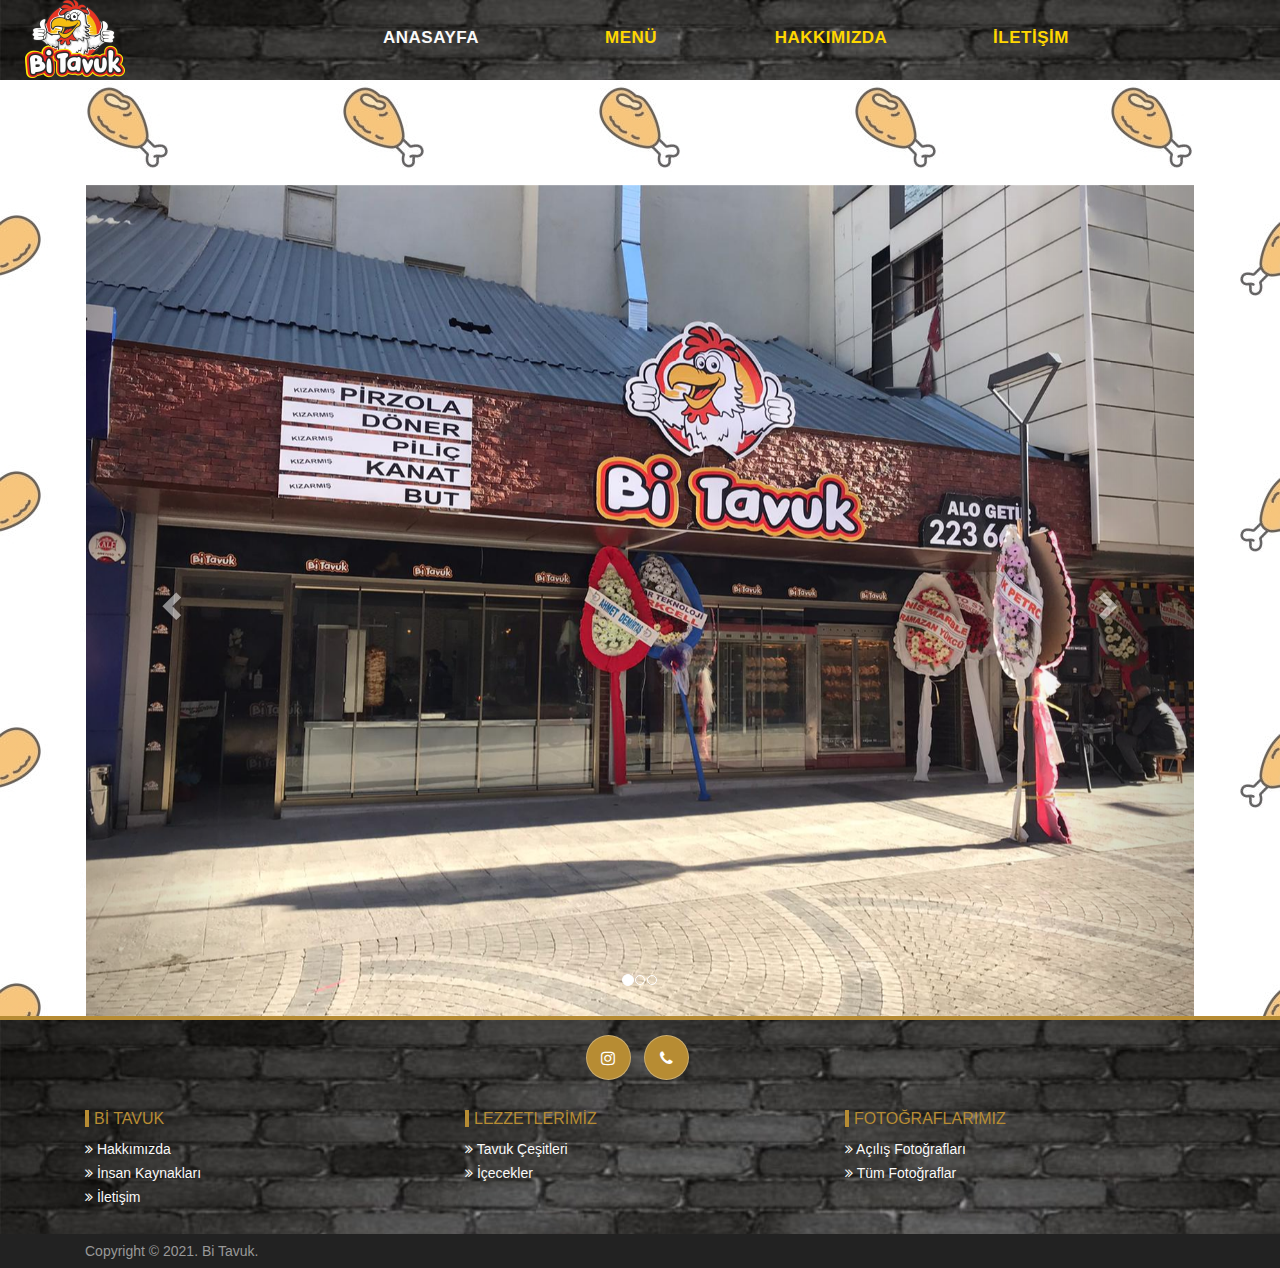
<file: Bitavuk Site/html/index.html>
<!DOCTYPE html>
<html lang="tr">
<head>
<title>BiTavuk Isparta</title>
<meta charset="UTF-8">
<meta name="viewport" content="width=device-width, initial-scale=1"/>
<meta name="title" content="BiTavuk Isparta Anasayfa">
<meta name="description" content="Bitavuk'ta her lezzet meşe kömürü ateşinde pişiyor. Pirimehmet Mahallesi (Eski Kültür Sineması Yanı) 1756.Sk. No:1/C Merkez/ISPARTA Telefon:0246 223 66 66">
<meta name="robots" content="index, nofollow">
<meta http-equiv="content-type" content="text/html">
<meta name="author" content="Şerife Özyürek">
<meta name="language" content="Turkish">
<link rel="stylesheet" href="https://cdnjs.cloudflare.com/ajax/libs/font-awesome/4.7.0/css/font-awesome.min.css">
<link href="https://maxcdn.bootstrapcdn.com/bootstrap/4.1.1/css/bootstrap.min.css" rel="stylesheet" id="bootstrap-css">
<link rel="stylesheet" href="https://maxcdn.bootstrapcdn.com/bootstrap/3.4.1/css/bootstrap.min.css">

<link rel="stylesheet" href="../css/style.css">
<script src="https://maxcdn.bootstrapcdn.com/bootstrap/4.1.1/js/bootstrap.min.js"></script>
<script src="https://cdnjs.cloudflare.com/ajax/libs/jquery/3.2.1/jquery.min.js"></script>
  <script src="https://ajax.googleapis.com/ajax/libs/jquery/3.5.1/jquery.min.js"></script>
   <script src="https://maxcdn.bootstrapcdn.com/bootstrap/3.4.1/js/bootstrap.min.js"></script>


<style>
body {
  font-family: "Lato", sans-serif;
  background-image:linear-gradient(0deg, rgba(255, 255, 255, 0.3), rgba(255, 255, 255, 0.3)), url('../images/background-image-bitavuk.jpg');
}
</style>
</head>
<body>

<div class="topnav" id="myTopnav">
    <a href="index.html" class="navbar-brand" title="bitavuk">
      <!-- Logo Image -->
      <img src="../images/bitavuk_logo 100x79.png" alt="bitavuk isparta logo" class="bitavuk-logo" style="margin-left:1vh;margin-right:20vh"></a>

      <a href="#" class="nav-link active" title="BiTavuk Isparta Anasayfa">Anasayfa<span class="sr-only">(current)</span></a>
      <a href="menu.html" class="nav-link" title="BiTavuk Isparta Menü">Menü</a>
      <a href="hakkimizda.html" class="nav-link" title="BiTavuk Isparta Hakkımızda">Hakkımızda</a>
      <a href="iletisim.html" class="nav-link" title="BiTavuk Isparta İletişim">İletişim</a>

      <a href="javascript:void(0);" class="icon" onclick="myFunction()">
          <i class="fa fa-bars"></i>
        </a>

  </div>
    <h1 style="color:transparent"><strong>BiTavuk Isparta</strong></h1>
  <div class="container" style="margin-top:5vh; padding:0 16px;">
    <div id="myCarousel" class="carousel slide" data-ride="carousel">
      <!-- Indicators -->
      <ol class="carousel-indicators">
        <li data-target="#myCarousel" data-slide-to="0" class="active"></li>
        <li data-target="#myCarousel" data-slide-to="1"></li>
        <li data-target="#myCarousel" data-slide-to="2"></li>
      </ol>

      <!-- Wrapper for slides -->
      <div class="carousel-inner">

        <div class="item active">
            <img src="../images/dukkan_foto/acilis_bitavuk_1.jpeg" alt="bitavuk isparta mekan fotografi" style="width:100%;">
        </div>

        <div class="item">
          <img src="../images/dukkan_foto/acilis_bitavuk_2.jpeg" alt="bitavuk isparta mekan fotografi" style="width:100%;">
        </div>
        <div class="item">
          <img src="../images/dukkan_foto/genel_foto_1.jpg" alt="bitavuk isparta mekan fotografi" style="width:100%;">
        </div>
      </div>

      <!-- Left and right controls -->
      <a class="left carousel-control" href="#myCarousel" title="Önceki" data-slide="prev">
        <span class="glyphicon glyphicon-chevron-left"></span>
        <span class="sr-only">Previous</span>
      </a>
      <a class="right carousel-control" href="#myCarousel" title="Sonraki" data-slide="next">
        <span class="glyphicon glyphicon-chevron-right"></span>
        <span class="sr-only">Next</span>
      </a>
    </div>
  </div>


  <!-- Page Footer -->

  <footer class="nb-footer">
  <div class="container">
  <div class="row">
  <div class="col-sm-12">
  <div class="about">
  	<div class="social-media">
  		<ul class="list-inline">
  			<!--<li><a href="http://www.nextbootstrap.com/" title=""><i class="fa fa-facebook" target="_blank"></i></a></li> -->
  			<li><a href="https://instagram.com/bi.tavuk?igshid=1w8sk0xghwd8x" title="Instagram Sayfasına Git!" target="_blank" rel="nofollow" ><i class="fa fa-instagram"></i></a></li>
        <li><a href="tel:0246 223 66 66" title="Hemen Ara!"><i class="fa fa-phone"></i></a></li>
  		</ul>
  	</div>
  </div>
  </div>

  <div class="col-md-4 col-sm-6">
  <div class="footer-info-single">
  	<h2 class="title">Bi Tavuk</h2>
  	<ul class="list-unstyled">
  		<li><a href="hakkimizda.html" title="Hakkımızda"><i class="fa fa-angle-double-right"></i> Hakkımızda</a></li>
  		<li><a href="error.html" title="İnsan Kaynakları"><i class="fa fa-angle-double-right"></i> İnsan Kaynakları</a></li>
  		<li><a href="iletisim.html" title="İletişim"><i class="fa fa-angle-double-right"></i> İletişim</a></li>
  	</ul>
  </div>
  </div>

  <div class="col-md-4 col-sm-6">
  <div class="footer-info-single">
  	<h2 class="title">Lezzetlerimiz</h2>
  	<ul class="list-unstyled">
      <li><a href="menu.html" title="Menü"><i class="fa fa-angle-double-right"></i> Tavuk Çeşitleri</a></li>
      <!--<li><a href="meze.html" title="Mezeler"><i class="fa fa-angle-double-right"></i>Mezeler</a></li>-->
      <li><a href="icecek.html" title="İçecekler"><i class="fa fa-angle-double-right"></i> İçecekler</a></li>
  	</ul>
  </div>
  </div>

  <div class="col-md-3 col-sm-6">
  <div class="footer-info-single">
  	<h2 class="title">Fotoğraflarımız</h2>
  	<ul class="list-unstyled">
  		<li ><a href="acilis_fotograflari.html" title="Açılış Fotoğrafları"><i class="fa fa-angle-double-right"></i> Açılış Fotoğrafları</a></li>
  		<li><a href="tum_fotograflar.html" title="Tüm Fotoğraflar"><i class="fa fa-angle-double-right"></i> Tüm Fotoğraflar</a></li>
  	</ul>
  </div>
  </div>
  </div>
  </div>

  <section class="copyright">
  <div class="container">
  <div class="row">
  <div class="col-sm-6">
  <p>Copyright © 2021. Bi Tavuk.</p>
  </div>
  <div class="col-sm-6"></div>
  </div>
  </div>
  </section>
  </footer>

  <script>
  function myFunction() {
    var x = document.getElementById("myTopnav");
    if (x.className === "topnav") {
      x.className += " responsive";
    } else {
      x.className = "topnav";
    }
  }
  </script>
</body>
</html>
</file>
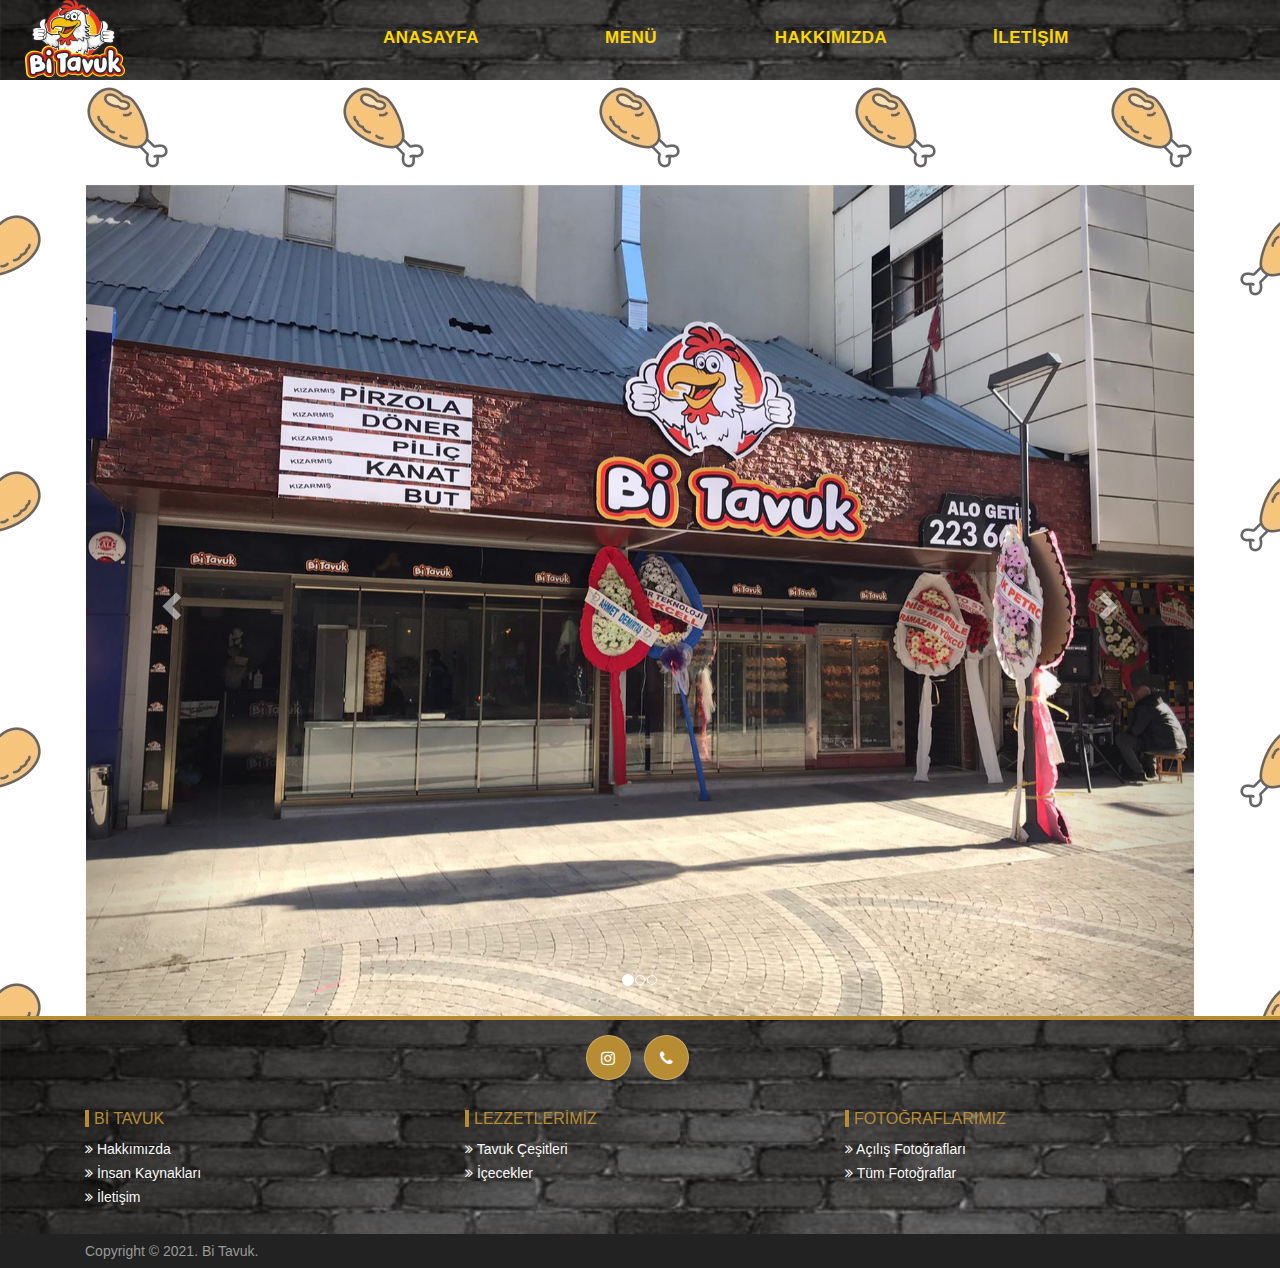
<file: Bitavuk Site/html/acilis_fotograflari.html>
<!DOCTYPE html>
<html lang="tr">
<head>
  <title>BiTavuk Isparta Fotoğraflar</title>
<meta charset="UTF-8">
<meta name="viewport" content="width=device-width, initial-scale=1"/>
<meta name="title" content="BiTavuk Isparta Anasayfa">
<meta name="description" content="Bitavuk'ta her lezzet meşe kömürü ateşinde pişiyor. Pirimehmet Mahallesi (Eski Kültür Sineması Yanı) 1756.Sk. No:1/C Merkez/ISPARTA Telefon:0246 223 66 66">
<meta name="robots" content="index, nofollow">
<meta http-equiv="content-type" content="text/html">
<meta name="author" content="Şerife Özyürek">
<meta name="language" content="Turkish">
<link rel="stylesheet" href="https://cdnjs.cloudflare.com/ajax/libs/font-awesome/4.7.0/css/font-awesome.min.css">
<link href="https://maxcdn.bootstrapcdn.com/bootstrap/4.1.1/css/bootstrap.min.css" rel="stylesheet" id="bootstrap-css">
<link rel="stylesheet" href="https://maxcdn.bootstrapcdn.com/bootstrap/3.4.1/css/bootstrap.min.css">

<link rel="stylesheet" href="../css/style.css">
<script src="https://maxcdn.bootstrapcdn.com/bootstrap/4.1.1/js/bootstrap.min.js"></script>
<script src="https://cdnjs.cloudflare.com/ajax/libs/jquery/3.2.1/jquery.min.js"></script>
  <script src="https://ajax.googleapis.com/ajax/libs/jquery/3.5.1/jquery.min.js"></script>
   <script src="https://maxcdn.bootstrapcdn.com/bootstrap/3.4.1/js/bootstrap.min.js"></script>


<style>
body {
  font-family: "Lato", sans-serif;
  background-image:linear-gradient(0deg, rgba(255, 255, 255, 0.3), rgba(255, 255, 255, 0.3)), url('../images/background-image-bitavuk.jpg');
}
</style>
</head>
<body>

<div class="topnav" id="myTopnav">
    <a href="index.html" class="navbar-brand" title="bitavuk">
      <!-- Logo Image -->
    <img src="../images/bitavuk_logo 100x79.png" alt="bitavuk isparta logo" class="bitavuk-logo" style="margin-left:1vh;margin-right:20vh"></a>

      <a href="index.html" class="nav-link" title="Anasayfa">Anasayfa</a>
      <a href="menu.html" class="nav-link" title="Menü">Menü</a>
      <a href="hakkimizda.html" class="nav-link" title="Hakkımızda">Hakkımızda</a>
      <a href="iletisim.html" class="nav-link" title="İletişim">İletişim</a>

      <a href="javascript:void(0);" class="icon" onclick="myFunction()">
          <i class="fa fa-bars"></i>
        </a>

  </div>
      <h1 style="color:transparent">Bi Tavuk Isparta Fotoğraflar</h1>
  <div class="container" style="margin-top:5vh; padding:0 16px;">
    <div id="myCarousel" class="carousel slide" data-ride="carousel">
      <!-- Indicators -->
      <ol class="carousel-indicators">
        <li data-target="#myCarousel" data-slide-to="0" class="active"></li>
        <li data-target="#myCarousel" data-slide-to="1"></li>
        <li data-target="#myCarousel" data-slide-to="2"></li>
      </ol>

      <!-- Wrapper for slides -->
      <div class="carousel-inner">

        <div class="item active">
            <img src="../images/dukkan_foto/acilis_bitavuk_1.jpeg" alt="bitavuk isparta fotograf" style="width:100%;">
        </div>

        <div class="item">
          <img src="../images/dukkan_foto/acilis_bitavuk_2.jpeg" alt="bitavuk isparta fotograf" style="width:100%;">
        </div>

      </div>

      <!-- Left and right controls -->
      <a class="left carousel-control" href="#myCarousel" title="Önceki" data-slide="prev">
        <span class="glyphicon glyphicon-chevron-left"></span>
        <span class="sr-only">Previous</span>
      </a>
      <a class="right carousel-control" href="#myCarousel" title="Sonraki" data-slide="next">
        <span class="glyphicon glyphicon-chevron-right"></span>
        <span class="sr-only">Next</span>
      </a>
    </div>
  </div>


  <!-- Page Footer -->

  <footer class="nb-footer">
  <div class="container">
  <div class="row">
  <div class="col-sm-12">
  <div class="about">
  	<div class="social-media">
  		<ul class="list-inline">
  			<!--<li><a href="http://www.nextbootstrap.com/" title=""><i class="fa fa-facebook" target="_blank"></i></a></li> -->
  			<li><a href="https://instagram.com/bi.tavuk?igshid=1w8sk0xghwd8x" title="Instagram Sayfasına Git!" target="_blank" rel="nofollow" ><i class="fa fa-instagram"></i></a></li>
        <li><a href="tel:0246 223 66 66" title="Hemen Ara!"><i class="fa fa-phone"></i></a></li>
  		</ul>
  	</div>
  </div>
  </div>

  <div class="col-md-4 col-sm-6">
  <div class="footer-info-single">
  	<h2 class="title">Bi Tavuk</h2>
  	<ul class="list-unstyled">
  		<li><a href="hakkimizda.html" title="Hakkımızda"><i class="fa fa-angle-double-right"></i> Hakkımızda</a></li>
  		<li><a href="error.html" title="İnsan Kaynakları"><i class="fa fa-angle-double-right"></i> İnsan Kaynakları</a></li>
  		<li><a href="iletisim.html" title="İletişim"><i class="fa fa-angle-double-right"></i> İletişim</a></li>
  	</ul>
  </div>
  </div>

  <div class="col-md-4 col-sm-6">
  <div class="footer-info-single">
  	<h2 class="title">Lezzetlerimiz</h2>
  	<ul class="list-unstyled">
      <li><a href="menu.html" title="Menü"><i class="fa fa-angle-double-right"></i> Tavuk Çeşitleri</a></li>
      <!--<li><a href="meze.html" title="Menü"><i class="fa fa-angle-double-right"></i>Mezeler</a></li>-->
      <li><a href="icecek.html" title="Menü"><i class="fa fa-angle-double-right"></i> İçecekler</a></li>
  	</ul>
  </div>
  </div>

  <div class="col-md-3 col-sm-6">
  <div class="footer-info-single">
  	<h2 class="title">Fotoğraflarımız</h2>
  	<ul class="list-unstyled">
  		<li ><a href="#" title="Açılış Fotoğrafları"><i class="fa fa-angle-double-right"></i> Açılış Fotoğrafları</a></li>
  		<li><a href="tum_fotograflar.html" title="Tüm Fotoğraflar"><i class="fa fa-angle-double-right"></i> Tüm Fotoğraflar</a></li>
  	</ul>
  </div>
  </div>
  </div>
  </div>

  <section class="copyright">
  <div class="container">
  <div class="row">
  <div class="col-sm-6">
  <p>Copyright © 2021. Bi Tavuk.</p>
  </div>
  <div class="col-sm-6"></div>
  </div>
  </div>
  </section>
  </footer>

  <script>
  function myFunction() {
    var x = document.getElementById("myTopnav");
    if (x.className === "topnav") {
      x.className += " responsive";
    } else {
      x.className = "topnav";
    }
  }
  </script>
</body>
</html>
</file>
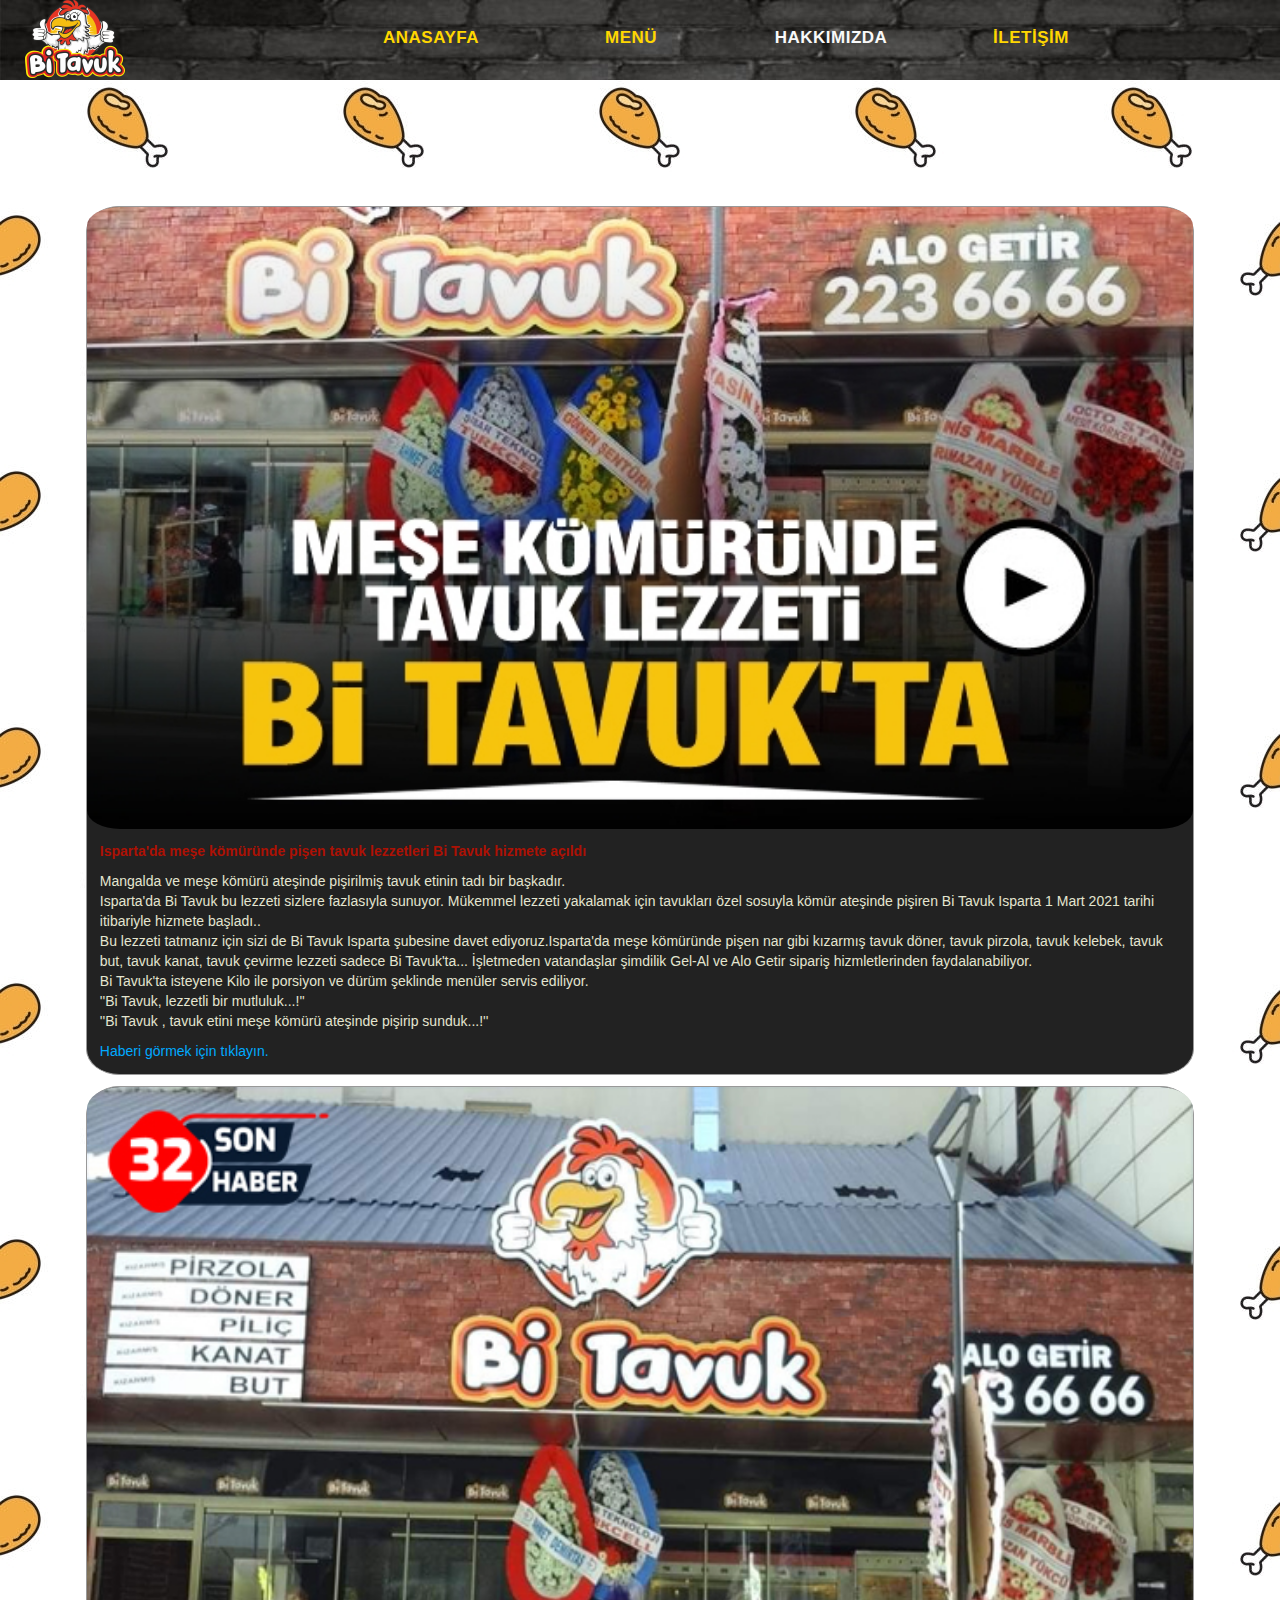
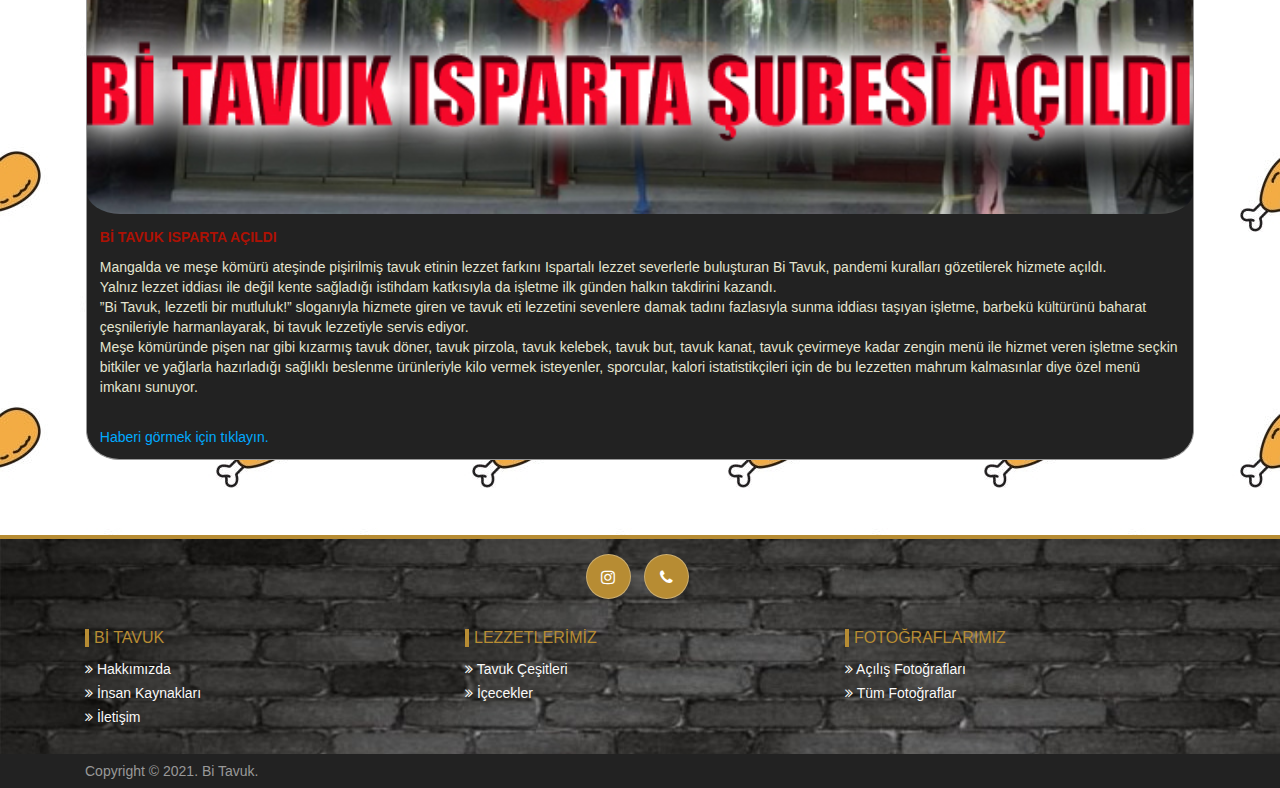
<file: Bitavuk Site/html/hakkimizda.html>
<!DOCTYPE html>
<html lang="tr">
<head>
    <title>BiTavuk Isparta Hakkımızda</title>
<meta charset="UTF-8">
<meta name="viewport" content="width=device-width, initial-scale=1">
<meta name="title" content="BiTavuk Isparta Hakkımızda">
<meta name="description" content="Bitavuk'ta her lezzet meşe kömürü ateşinde pişiyor. Pirimehmet Mahallesi (Eski Kültür Sineması Yanı) 1756.Sk. No:1/C Merkez/ISPARTA Telefon:0246 223 66 66">
<meta name="robots" content="index, nofollow">
<meta http-equiv="content-type" content="text/html">
<meta name="language" content="Turkish">
<meta name="author" content="Şerife Özyürek">
<link rel="stylesheet" href="https://cdnjs.cloudflare.com/ajax/libs/font-awesome/4.7.0/css/font-awesome.min.css">
<link href="https://maxcdn.bootstrapcdn.com/bootstrap/4.1.1/css/bootstrap.min.css" rel="stylesheet" id="bootstrap-css">
<link rel="stylesheet" href="https://maxcdn.bootstrapcdn.com/bootstrap/3.4.1/css/bootstrap.min.css">
  <link rel="stylesheet" href="https://maxcdn.bootstrapcdn.com/bootstrap/3.4.1/css/bootstrap.min.css">
<link rel="stylesheet" href="../css/style.css">
<script src="https://maxcdn.bootstrapcdn.com/bootstrap/4.1.1/js/bootstrap.min.js"></script>
<script src="https://cdnjs.cloudflare.com/ajax/libs/jquery/3.2.1/jquery.min.js"></script>
  <script src="https://ajax.googleapis.com/ajax/libs/jquery/3.5.1/jquery.min.js"></script>
   <script src="https://maxcdn.bootstrapcdn.com/bootstrap/3.4.1/js/bootstrap.min.js"></script>


<style>
body {
  font-family: "Lato", sans-serif;
  background-image:url('../images/background-image-bitavuk.jpg');
}
</style>
</head>


<body>
  <div class="topnav" id="myTopnav">
      <a href="index.html" class="navbar-brand" title="bitavuk">
        <!-- Logo Image -->
        <img src="../images/bitavuk_logo 100x79.png" alt="bitavuk isparta logo" class="bitavuk-logo" style="margin-left:1vh;margin-right:20vh"></a>

        <a href="index.html" class="nav-link" title="Anasayfa">Anasayfa</a>
        <a href="menu.html" class="nav-link" title="Menü">Menü</a>
        <a href="hakkimizda.html" class="nav-link active" title="Hakkımızda"><span class="sr-only">(current)</span>Hakkımızda</a>
        <a href="iletisim.html" class="nav-link" title="İletişim">İletişim</a>

        <a href="javascript:void(0);" class="icon" onclick="myFunction()">
            <i class="fa fa-bars"></i>
          </a>
    </div>

<div class="news_class" style="margin:75px">
      <h1 style="color:transparent; text-align:center"><strong>Bi Tavuk Isparta Haberler</strong></h1>
    <div class="card">
      <img class="card-img-top" src="../images/ispartada_mese_komurunde_pisen_tavuk_lezzetleri_bi_tavuk_hizmete_acildi_1614595146_557.jpg" alt="ispartada-mese-komurunde-pisen-tavuk-lezzetleri-bi-tavuk-hizmete-acildi">
      <div class="card-body">
        <p class="card-text-baslik"><strong>Isparta'da meşe kömüründe pişen tavuk lezzetleri Bi Tavuk hizmete açıldı</strong></p>
        <p class="card-text-news">
Mangalda ve meşe kömürü ateşinde pişirilmiş tavuk etinin tadı bir başkadır.<br>
Isparta'da Bi Tavuk bu lezzeti sizlere fazlasıyla sunuyor.

Mükemmel lezzeti yakalamak için tavukları özel sosuyla  kömür ateşinde pişiren Bi Tavuk Isparta 1 Mart 2021 tarihi itibariyle hizmete başladı..<br>
 Bu lezzeti tatmanız için sizi de Bi Tavuk Isparta şubesine davet ediyoruz.Isparta'da meşe kömüründe pişen nar gibi kızarmış tavuk döner, tavuk pirzola, tavuk kelebek, tavuk but, tavuk kanat, tavuk çevirme lezzeti sadece Bi Tavuk'ta...

İşletmeden vatandaşlar şimdilik Gel-Al ve Alo Getir sipariş hizmletlerinden faydalanabiliyor.<br>
Bi Tavuk'ta isteyene Kilo ile porsiyon ve dürüm şeklinde menüler servis ediliyor.<br>
''Bi Tavuk, lezzetli bir mutluluk...!''<br>
''Bi Tavuk , tavuk etini meşe kömürü ateşinde pişirip sunduk...!''</p>
  <a href="https://www.ispartahaber.com.tr/isparta/ispartada-mese-komurunde-pisen-tavuk-lezzetleri-bi-tavuk-hizmete-acildi-73831h.html#" class="baslik_link" target="_blank">Haberi görmek için tıklayın.</a><br>
      </div>
  </div>

    <div class="card">
      <img class="card-img-top" src="../images/bitavuk_sonhaber32.jpg" alt="bitavuk isparta sonhaber32">
      <div class="card-body">
            <p class="card-text-baslik"><strong>Bİ TAVUK ISPARTA AÇILDI</strong></p>
        <p class="card-text-news">
          Mangalda ve meşe kömürü ateşinde pişirilmiş tavuk etinin lezzet farkını Ispartalı lezzet severlerle buluşturan  Bi Tavuk, pandemi kuralları gözetilerek hizmete açıldı.<br>
          Yalnız lezzet iddiası ile değil kente sağladığı istihdam katkısıyla da işletme ilk günden halkın takdirini kazandı.<br>
          ”Bi Tavuk, lezzetli bir mutluluk!” sloganıyla hizmete giren ve tavuk eti lezzetini sevenlere damak tadını fazlasıyla sunma iddiası taşıyan işletme, barbekü kültürünü baharat çeşnileriyle harmanlayarak, bi tavuk lezzetiyle servis ediyor.<br>
           Meşe kömüründe pişen nar gibi kızarmış tavuk döner, tavuk pirzola, tavuk kelebek, tavuk but, tavuk kanat, tavuk çevirmeye kadar zengin menü ile hizmet veren işletme seçkin bitkiler ve yağlarla hazırladığı sağlıklı beslenme ürünleriyle kilo vermek isteyenler, sporcular, kalori istatistikçileri için de bu lezzetten mahrum kalmasınlar diye özel menü imkanı sunuyor.
        </p><br>
        <a class="baslik_link" href="https://www.sonhaber32.com/bi-tavuk-isparta-subesi-acildi/" target="_blank">Haberi görmek için tıklayın.</a>
    </div>
  </div>


</div>


  <!-- Page Footer -->

  <footer class="nb-footer" style="margin-top:5vh;">
  <div class="container">
  <div class="row">
  <div class="col-sm-12">
  <div class="about">
  	<div class="social-media">
  		<ul class="list-inline">
  			<!--<li><a href="#" title=""><i class="fa fa-facebook" target="_blank"></i></a></li> -->
        <li><a href="https://instagram.com/bi.tavuk?igshid=1w8sk0xghwd8x" title="Instagram Sayfasına Git!" target="_blank" rel="nofollow"><i class="fa fa-instagram"></i></a></li>
        <li><a href="tel:0246 223 66 66" title="Hemen Ara!"><i class="fa fa-phone"></i></a></li>
  		</ul>
  	</div>
  </div>
  </div>

  <div class="col-md-4 col-sm-6">
  <div class="footer-info-single">
  	<h2 class="title">Bi Tavuk</h2>
  	<ul class="list-unstyled">
  		<li><a href="hakkimizda.html" title="Hakkımızda"><i class="fa fa-angle-double-right"></i> Hakkımızda</a></li>
  		<li><a href="error.html" title="İnsan Kaynakları"><i class="fa fa-angle-double-right"></i> İnsan Kaynakları</a></li>
  		<li><a href="iletisim.html" title="İletişim"><i class="fa fa-angle-double-right"></i> İletişim</a></li>
  	</ul>
  </div>
  </div>

  <div class="col-md-4 col-sm-6">
  <div class="footer-info-single">
  	<h2 class="title">Lezzetlerimiz</h2>
  	<ul class="list-unstyled">
      <li><a href="menu.html" title="Menü"><i class="fa fa-angle-double-right"></i> Tavuk Çeşitleri</a></li>
      <!--<li><a href="meze.html" title="Menü"><i class="fa fa-angle-double-right"></i>Mezeler</a></li>-->
      <li><a href="icecek.html" title="Menü"><i class="fa fa-angle-double-right"></i> İçecekler</a></li>
  	</ul>
  </div>
  </div>

  <div class="col-md-3 col-sm-6">
  <div class="footer-info-single">
  	<h2 class="title">Fotoğraflarımız</h2>
  	<ul class="list-unstyled">
  		<li ><a href="acilis_fotograflari.html" title="Açılış Fotoğrafları"><i class="fa fa-angle-double-right"></i> Açılış Fotoğrafları</a></li>
  		<li><a href="tum_fotograflar.html" title="Tüm Fotoğraflar"><i class="fa fa-angle-double-right"></i> Tüm Fotoğraflar</a></li>
  	</ul>
  </div>
  </div>
  </div>
  </div>

  <section class="copyright">
  <div class="container">
  <div class="row">
  <div class="col-sm-6">
  <p>Copyright © 2021. Bi Tavuk.</p>
  </div>
  <div class="col-sm-6"></div>
  </div>
  </div>
  </section>
  </footer>

  <script>
  function myFunction() {
    var x = document.getElementById("myTopnav");
    if (x.className === "topnav") {
      x.className += " responsive";
    } else {
      x.className = "topnav";
    }
  }
  </script>

</body>
</html>
</file>
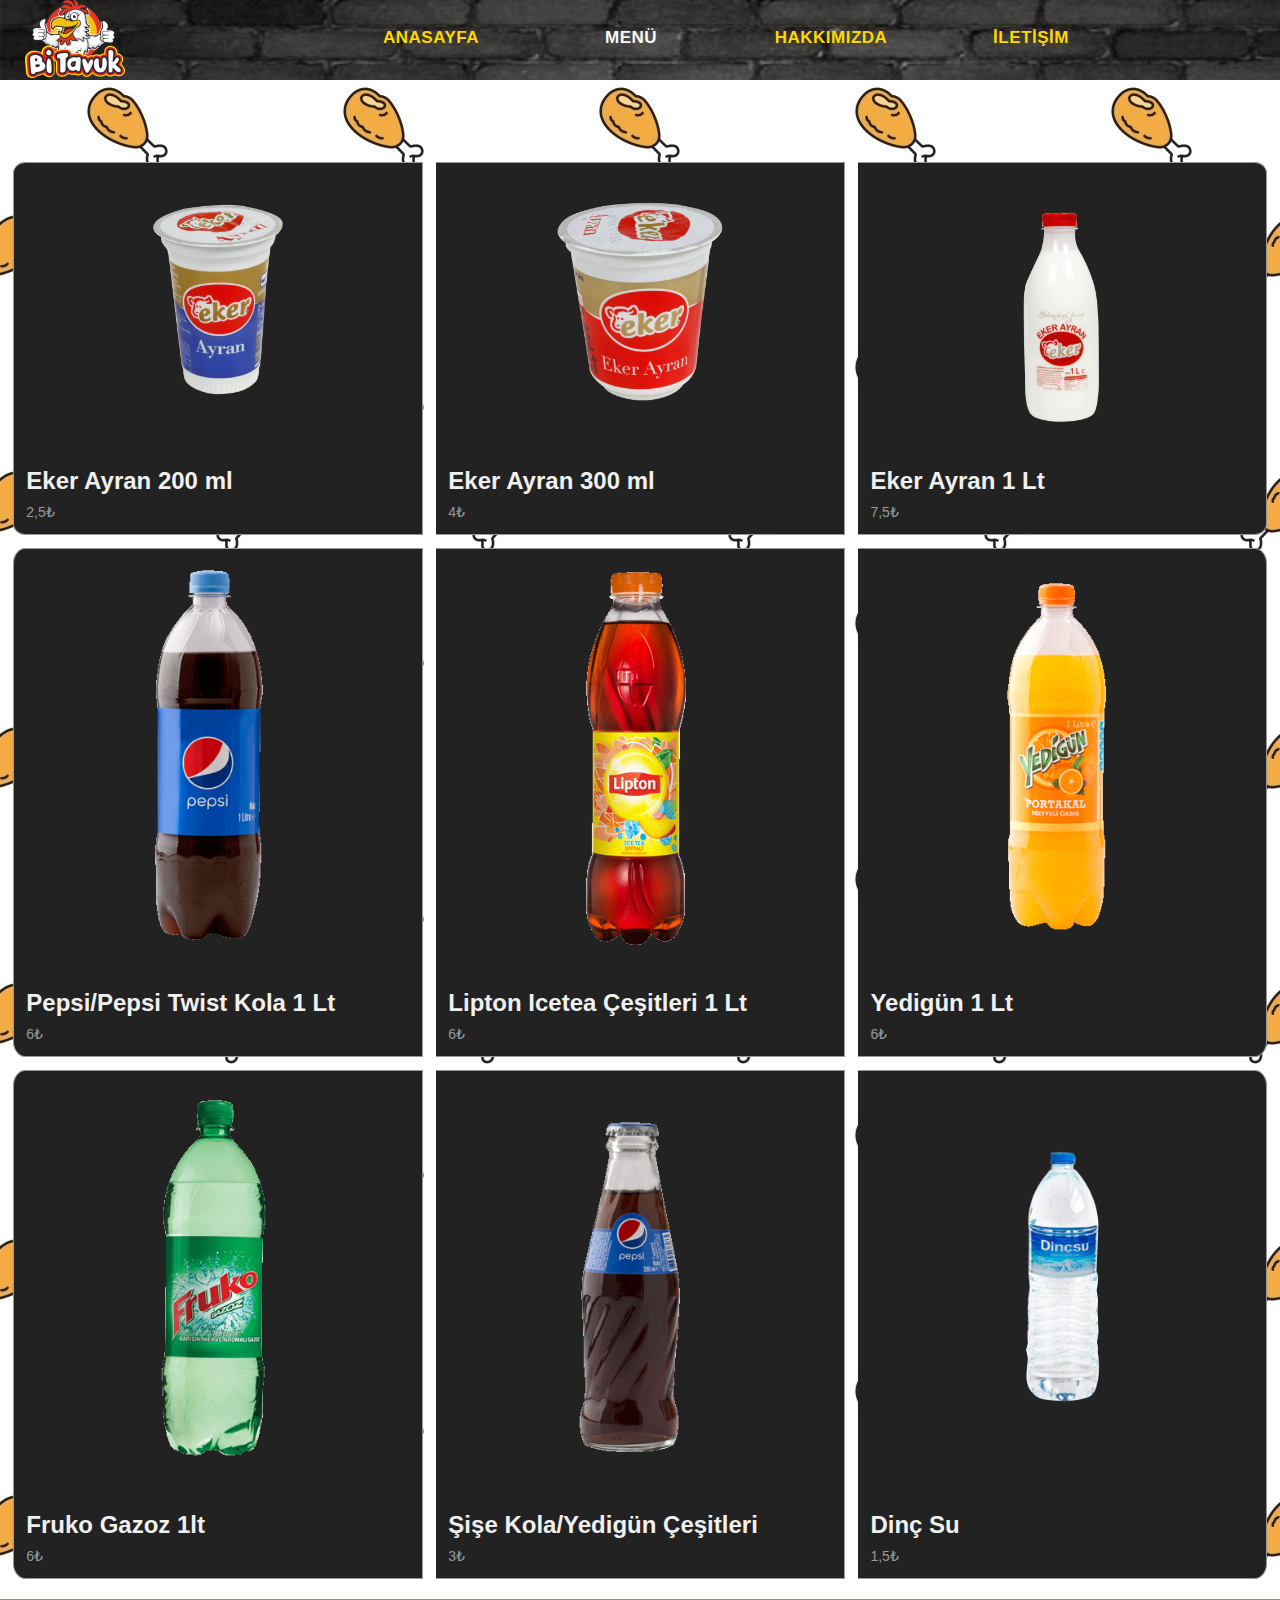
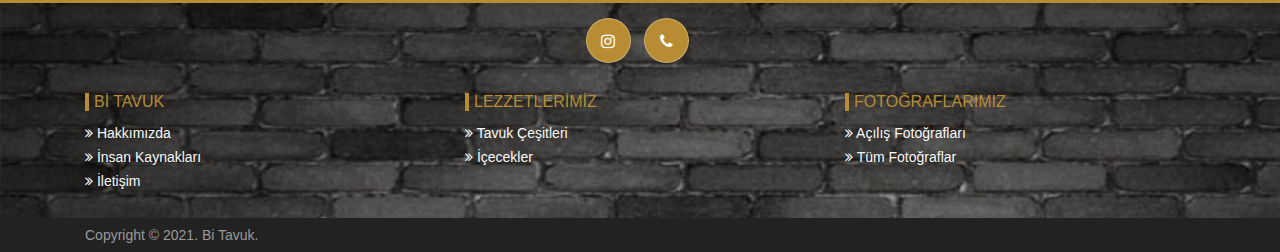
<file: Bitavuk Site/html/icecek.html>
<!DOCTYPE html>
<html lang="tr">
<head>
    <title>BiTavuk Isparta İçecekler</title>
<meta charset="UTF-8">
<meta name="viewport" content="width=device-width, initial-scale=1">
<meta name="viewport" content="width=device-width, initial-scale=1"/>
<meta name="title" content="BiTavuk Isparta Menu">
<meta name="description" content="Bitavuk'ta her lezzet meşe kömürü ateşinde pişiyor. Pirimehmet Mahallesi (Eski Kültür Sineması Yanı) 1756.Sk. No:1/C Merkez/ISPARTA Telefon:0246 223 66 66">
<meta name="robots" content="index, nofollow">
<meta http-equiv="content-type" content="text/html">
<meta name="language" content="Turkish">
<meta name="author" content="Şerife Özyürek">

<link rel="stylesheet" href="https://cdnjs.cloudflare.com/ajax/libs/font-awesome/4.7.0/css/font-awesome.min.css">
<link href="https://maxcdn.bootstrapcdn.com/bootstrap/4.1.1/css/bootstrap.min.css" rel="stylesheet" id="bootstrap-css">
<link rel="stylesheet" href="https://maxcdn.bootstrapcdn.com/bootstrap/3.4.1/css/bootstrap.min.css">
  <link rel="stylesheet" href="https://maxcdn.bootstrapcdn.com/bootstrap/3.4.1/css/bootstrap.min.css">
<link rel="stylesheet" href="../css/style.css">
<script src="https://maxcdn.bootstrapcdn.com/bootstrap/4.1.1/js/bootstrap.min.js"></script>
<script src="https://cdnjs.cloudflare.com/ajax/libs/jquery/3.2.1/jquery.min.js"></script>
<script src="https://ajax.googleapis.com/ajax/libs/jquery/3.5.1/jquery.min.js"></script>
<script src="https://maxcdn.bootstrapcdn.com/bootstrap/3.4.1/js/bootstrap.min.js"></script>

   <style>
   body {
     font-family: "Lato", sans-serif;
     background-image:url('../images/background-image-bitavuk.jpg');
   }
   </style>
   </head>

<body>
  <div class="topnav" id="myTopnav">
      <a href="index.html" class="navbar-brand" title="bitavuk">
        <!-- Logo Image -->
        <img src="../images/bitavuk_logo 100x79.png" alt="bitavuk isparta logo" class="bitavuk-logo" style="margin-left:1vh;margin-right:20vh"></a>

        <a href="index.html" class="nav-link" title="Anasayfa">Anasayfa</a>
        <a href="#" class="nav-link active" title="Menü"><span class="sr-only">(current)</span>Menü</a>
        <a href="hakkimizda.html" class="nav-link" title="Hakkımızda">Hakkımızda</a>
        <a href="iletisim.html" class="nav-link" title="İletişim">İletişim</a>

        <a href="javascript:void(0);" class="icon" onclick="myFunction()">
            <i class="fa fa-bars"></i>
          </a>

    </div>
      <h1 style="color:transparent">Bi Tavuk Isparta İçecek Listesi</h1>
  <div class="card-group">
    <div class="card">
      <img class="card-img-top" src="../images/icecekler/eker_200.png" alt="bitavuk isparta icecek">
      <div class="card-body">
        <h3 class="card-title">Eker Ayran 200 ml</h3>
        <p class="card-text">2,5₺</p>

      </div>
    </div>
    <div class="card">
      <img class="card-img-top" src="../images/icecekler/eker_300.png" alt="bitavuk isparta icecek">
      <div class="card-body">
        <h3 class="card-title">Eker Ayran 300 ml</h3>
        <p class="card-text">4₺</p>

      </div>
    </div>
    <div class="card">
      <img class="card-img-top" src="../images/icecekler/eker_1lt.png" alt="bitavuk isparta icecek">
      <div class="card-body">
        <h3 class="card-title">Eker Ayran 1 Lt</h3>
        <p class="card-text">7,5₺</p>

      </div>
    </div>
  </div>

  <div class="card-group">
    <div class="card">
      <img class="card-img-top" src="../images/icecekler/pepsi_1lt.png" alt="bitavuk isparta icecek">
      <div class="card-body">
        <h3 class="card-title">Pepsi/Pepsi Twist Kola 1 Lt</h3>
        <p class="card-text">6₺</p>

      </div>
    </div>
    <div class="card">
      <img class="card-img-top" src="../images/icecekler/lipton_1lt.png" alt="bitavuk isparta icecek">
      <div class="card-body">
        <h3 class="card-title">Lipton Icetea Çeşitleri 1 Lt</h3>
        <p class="card-text">6₺</p>
      </div>
    </div>
    <div class="card">
      <img class="card-img-top" src="../images/icecekler/yedigun_1lt.png" alt="bitavuk isparta icecek">
      <div class="card-body">
        <h3 class="card-title">Yedigün 1 Lt</h3>
        <p class="card-text">6₺</p>
      </div>
    </div>
  </div>

  <div class="card-group">
    <div class="card">
      <img class="card-img-top" src="../images/icecekler/fruko_1lt.png" alt="bitavuk isparta icecek">
      <div class="card-body">
        <h3 class="card-title">Fruko Gazoz 1lt</h3>
        <p class="card-text">6₺</p>

      </div>
    </div>
    <div class="card">
      <img class="card-img-top" src="../images/icecekler/pepsi_sise.png" alt="bitavuk isparta icecek">
      <div class="card-body">
        <h3 class="card-title">Şişe Kola/Yedigün Çeşitleri</h3>
        <p class="card-text">3₺</p>
      </div>
    </div>
    <div class="card">
      <img class="card-img-top" src="../images/icecekler/dincsu_330.png" alt="bitavuk isparta icecek">
      <div class="card-body">
        <h3 class="card-title">Dinç Su</h3>
        <p class="card-text">1,5₺</p>
      </div>
    </div>
  </div>
  </div>


  <br>



<!-- Page Footer -->

<footer class="nb-footer">
<div class="container">
<div class="row">
<div class="col-sm-12">
<div class="about">
  <div class="social-media">
    <ul class="list-inline">
      <!--<li><a href="#" title=""><i class="fa fa-facebook" target="_blank"></i></a></li> -->
      <li><a href="https://instagram.com/bi.tavuk?igshid=1w8sk0xghwd8x" title="Instagram Sayfasına Git!" target="_blank" rel="nofollow"><i class="fa fa-instagram"></i></a></li>
      <li><a href="tel:0246 223 66 66" title="Hemen Ara!"><i class="fa fa-phone"></i></a></li>
    </ul>
  </div>
</div>
</div>

<div class="col-md-4 col-sm-6">
<div class="footer-info-single">
  	<h2 class="title">Bi Tavuk</h2>
  <ul class="list-unstyled">
    <li><a href="hakkimizda.html" title="Hakkımızda"><i class="fa fa-angle-double-right"></i> Hakkımızda</a></li>
    <li><a href="#" title="İnsan Kaynakları"><i class="fa fa-angle-double-right"></i> İnsan Kaynakları</a></li>
    <li><a href="iletisim.html" title="İletişim"><i class="fa fa-angle-double-right"></i> İletişim</a></li>
  </ul>
</div>
</div>

<div class="col-md-4 col-sm-6">
<div class="footer-info-single">
  <h2 class="title">Lezzetlerimiz</h2>
  <ul class="list-unstyled">
    <li><a href="menu.html" title="Menü"><i class="fa fa-angle-double-right"></i> Tavuk Çeşitleri</a></li>
    <!--<li><a href="meze.html" title="Menü"><i class="fa fa-angle-double-right"></i>Mezeler</a></li>-->
    <li><a href="icecek.html" title="Menü"><i class="fa fa-angle-double-right"></i> İçecekler</a></li>
  </ul>
</div>
</div>

<div class="col-md-3 col-sm-6">
<div class="footer-info-single">
  <h2 class="title">Fotoğraflarımız</h2>
  <ul class="list-unstyled">
    <li ><a href="acilis_fotograflari.html" title="Açılış Fotoğrafları"><i class="fa fa-angle-double-right"></i> Açılış Fotoğrafları</a></li>
    <li><a href="tum_fotograflar.html" title="Tüm Fotoğraflar"><i class="fa fa-angle-double-right"></i> Tüm Fotoğraflar</a></li>
  </ul>
</div>
</div>
</div>
</div>

<section class="copyright">
<div class="container">
<div class="row">
<div class="col-sm-6">
<p>Copyright © 2021. Bi Tavuk.</p>
</div>
<div class="col-sm-6"></div>
</div>
</div>
</section>
</footer>
<script>
function myFunction() {
  var x = document.getElementById("myTopnav");
  if (x.className === "topnav") {
    x.className += " responsive";
  } else {
    x.className = "topnav";
  }
}
</script>

</body>
</html>
</file>
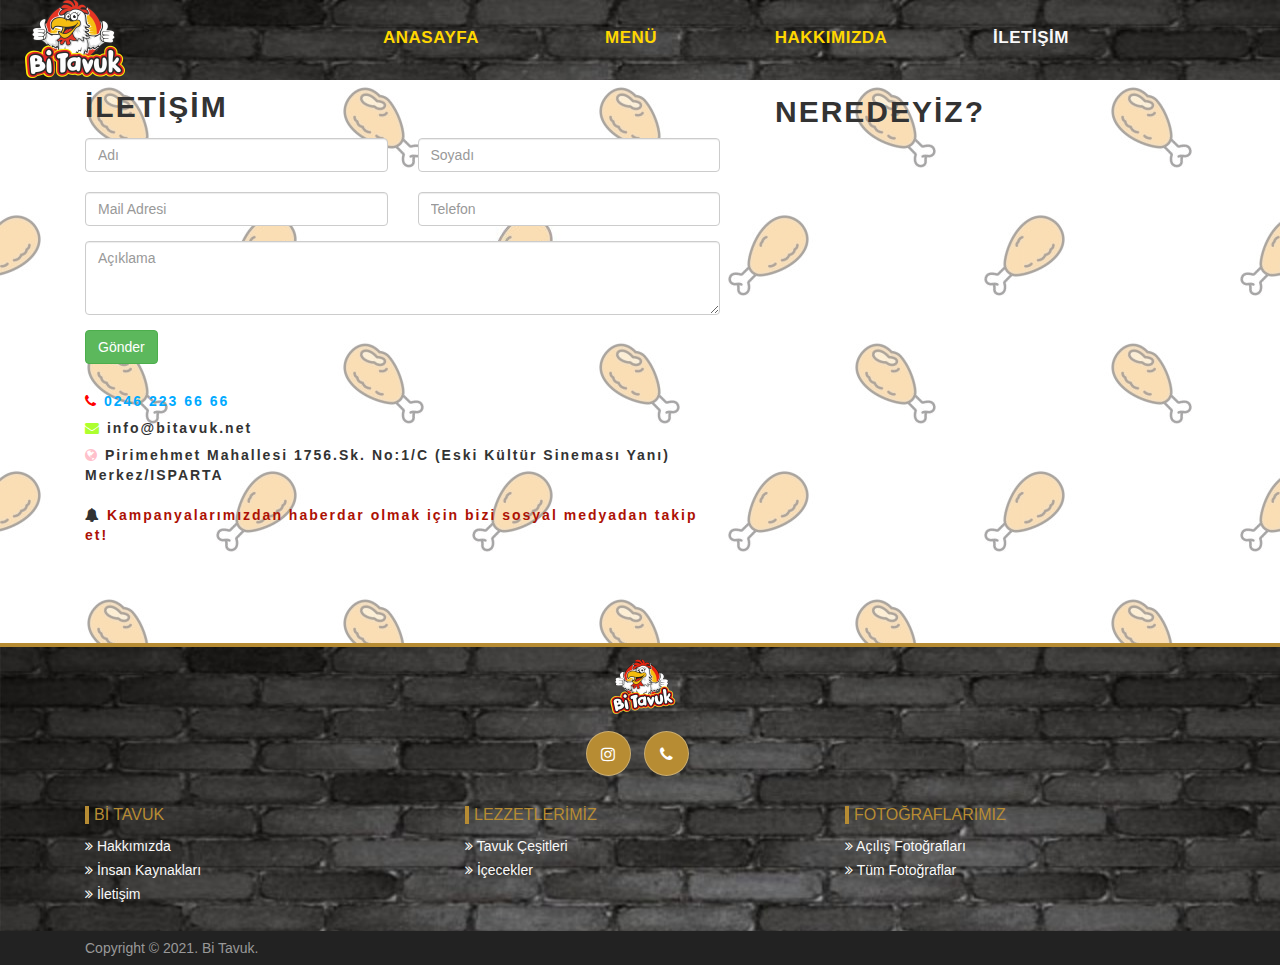
<file: Bitavuk Site/html/iletisim.html>
<!DOCTYPE html>
<html lang="tr">
<head>
    <title>BiTavuk Isparta İletişim</title>
  <meta charset="UTF-8">
  <meta name="viewport" content="width=device-width, initial-scale=1">
  <meta name="title" content="BiTavuk Isparta İletişim">
  <meta name="description" content="Bitavuk'ta her lezzet meşe kömürü ateşinde pişiyor. Pirimehmet Mahallesi (Eski Kültür Sineması Yanı) 1756.Sk. No:1/C Merkez/ISPARTA Telefon:0246 223 66 66">
  <meta name="robots" content="index, nofollow">
  <meta http-equiv="content-type" content="text/html">
  <meta name="language" content="Turkish">
  <meta name="author" content="Şerife Özyürek">
    <link rel="stylesheet" href="https://cdnjs.cloudflare.com/ajax/libs/font-awesome/4.7.0/css/font-awesome.min.css">
    <link href="https://maxcdn.bootstrapcdn.com/bootstrap/4.1.1/css/bootstrap.min.css" rel="stylesheet" id="bootstrap-css">
    <link rel="stylesheet" href="https://maxcdn.bootstrapcdn.com/bootstrap/3.4.1/css/bootstrap.min.css">
    <link rel="stylesheet" href="../css/style.css">
  <script src="https://maxcdn.bootstrapcdn.com/bootstrap/4.1.1/js/bootstrap.min.js"></script>
  <script src="https://cdnjs.cloudflare.com/ajax/libs/jquery/3.2.1/jquery.min.js"></script>
</head>
<body>
  <style>
  body {
    font-family: "Lato", sans-serif;
      background-image:linear-gradient(0deg, rgba(255, 255, 255, 0.6), rgba(255, 255, 255, 0.6)), url('../images/background-image-bitavuk.jpg');
  }
  </style>
  <!-- NAVBAR-->
  <div class="topnav" id="myTopnav">
      <a href="index.html" class="navbar-brand" title="bitavuk">
        <!-- Logo Image -->
      <img src="../images/bitavuk_logo 100x79.png" alt="bitavuk isparta logo" class="bitavuk-logo" style="margin-left:1vh;margin-right:20vh"></a>

        <a href="index.html" class="nav-link" title="Anasayfa">Anasayfa</a>
        <a href="menu.html" class="nav-link" title="Menü">Menü</a>
        <a href="hakkimizda.html" class="nav-link" title="Hakkımızda">Hakkımızda</a>
        <a href="#" class="nav-link active" title="İletişim"><span class="sr-only">(current)</span>İletişim</a>

        <a href="javascript:void(0);" class="icon" onclick="myFunction()">
            <i class="fa fa-bars"></i>
          </a>

    </div>

<div class="row" id="contatti">
<div class="container mt-7">

    <div class="row">

      <div class="col-md-7">
        <h2 class="text-uppercase mt-3 font-weight-bold text-red">İLETİŞİM</h2>
        <form action="" id="iletisim_alani">
          <div class="row"  id="iletisim_alani">
            <div class="col-lg-6">
              <div class="form-group">
                <input type="text" class="form-control mt-2" placeholder="Adı" required>
              </div>
            </div>
            <div class="col-lg-6">
              <div class="form-group">
                <input type="text" class="form-control mt-2" placeholder="Soyadı" required>
              </div>
            </div>
            <div class="col-lg-6">
              <div class="form-group">
                <input type="email" class="form-control mt-2" placeholder="Mail Adresi" required>
              </div>
            </div>
            <div class="col-lg-6">
              <div class="form-group">
                <input type="number" class="form-control mt-2" placeholder="Telefon" required>
              </div>
            </div>
            <div class="col-12">
              <div class="form-group">
                <textarea class="form-control" id="exampleFormControlTextarea1" placeholder="Açıklama" rows="3" required></textarea>
              </div>
            </div>

            <div class="col-12">
              <button class="btn btn-success" type="submit">Gönder</button>
            </div>
          </div>
        </form>
        <br>
        <i class="fa fa-phone mt-3" style="color:red;"></i> <a href="tel:0246 223 66 66" title="Telefon" style="color:#00AAFF;"><b>0246 223 66 66</b></a><br>
        <i class="fa fa-envelope mt-3" style="color:greenyellow;"></i><strong> info@bitavuk.net</strong> <br>
        <i class="fa fa-globe mt-3" style="color:pink;"></i><strong> Pirimehmet Mahallesi 1756.Sk. No:1/C  (Eski Kültür Sineması Yanı) Merkez/ISPARTA</strong><br>
        <br>

              <i class="fa fa-bell" aria-hidden="true"></i><a href="https://instagram.com/bi.tavuk?igshid=1w8sk0xghwd8x" title="Instagram" target="_blank" rel="nofollow"><b style="color:#AD1104"> Kampanyalarımızdan haberdar olmak için bizi sosyal medyadan takip et!</b>
        <div class="my-4">

          <a href="https://instagram.com/bi.tavuk?igshid=1w8sk0xghwd8x" title="Instagram" target="_blank" rel="nofollow"><i class="fa fa-instagram fa-3x"></i></a>

        </div>
      </div>
      <div class="col-md-4" >
        <div class="container">
        <h2 class="text-uppercase mt-4 font-weight-bold" style="padding-left:10px">NEREDEYİZ?</h2>
        <div class="col-md-6 maps">
<iframe src="https://www.google.com/maps/embed?pb=!1m18!1m12!1m3!1d3154.13437348048!2d30.55348059085791!3d37.763447320899!2m3!1f0!2f0!3f0!3m2!1i1024!2i768!4f13.1!3m3!1m2!1s0x14c5b5bdca2e486b%3A0xa09016bf9fadb30a!2sPirimehmet%2C%201756.%20Sk.%20No%3A1%2C%2032100%20Isparta%20Merkez%2FIsparta!5e0!3m2!1str!2str!4v1613159027264!5m2!1str!2str" frameborder="0" style="border:0;" allowfullscreen="" aria-hidden="false" tabindex="0"></iframe>
        </div>
         </div>
      </div>
        </div>
</div>
</div>

<!-- Page Footer -->

<footer class="nb-footer">
<div class="container">
<div class="row">
<div class="col-sm-12">
<div class="about">
  <img src="../images/bitavuk 80_59.png" class="img-responsive center-block" alt="bitavuk">

  <div class="social-media">
    <ul class="list-inline">
      <!--<li><a href="#" title="" target="_blank"><i class="fa fa-facebook"></i></a></li> -->
      <li><a href="https://instagram.com/bi.tavuk?igshid=1w8sk0xghwd8x" title="Instagram Sayfasına Git!" target="_blank"><i class="fa fa-instagram"></i></a></li>
      <li><a href="tel:0246 223 66 66" title="Hemen Ara!"><i class="fa fa-phone"></i></a></li>
    </ul>
  </div>
</div>
</div>

<div class="col-md-4 col-sm-6">
<div class="footer-info-single">
    	<h2 class="title">Bi Tavuk</h2>
  <ul class="list-unstyled">
    <li><a href="hakkimizda.html" title="Hakkımızda"><i class="fa fa-angle-double-right"></i> Hakkımızda</a></li>
    <li><a href="error.html" title="İnsan Kaynakları"><i class="fa fa-angle-double-right"></i> İnsan Kaynakları</a></li>
    <li><a href="iletisim.html" title="İletişim"><i class="fa fa-angle-double-right"></i> İletişim</a></li>
  </ul>
</div>
</div>

<div class="col-md-4 col-sm-6">
<div class="footer-info-single">
  <h2 class="title">Lezzetlerimiz</h2>
  <ul class="list-unstyled">
    <li><a href="menu.html" title="Menü"><i class="fa fa-angle-double-right"></i> Tavuk Çeşitleri</a></li>
    <!--<li><a href="meze.html" title="Menü"><i class="fa fa-angle-double-right"></i>Mezeler</a></li>-->
    <li><a href="icecek.html" title="Menü"><i class="fa fa-angle-double-right"></i> İçecekler</a></li>
  </ul>
</div>
</div>

<div class="col-md-3 col-sm-6">
<div class="footer-info-single">
  <h2 class="title">Fotoğraflarımız</h2>
  <ul class="list-unstyled">
    <li ><a href="acilis_fotograflari.html" title="Açılış Fotoğrafları"><i class="fa fa-angle-double-right"></i> Açılış Fotoğrafları</a></li>
    <li><a href="tum_fotograflar.html" title="Tüm Fotoğraflar"><i class="fa fa-angle-double-right"></i> Tüm Fotoğraflar</a></li>
  </ul>
</div>
</div>
</div>
</div>

<section class="copyright">
<div class="container">
<div class="row">
<div class="col-sm-6">
<p>Copyright © 2021. Bi Tavuk.</p>
</div>
<div class="col-sm-6"></div>
</div>
</div>
</section>
</footer>

<script>
function myFunction() {
  var x = document.getElementById("myTopnav");
  if (x.className === "topnav") {
    x.className += " responsive";
  } else {
    x.className = "topnav";
  }
}
</script>

</body>
</html>
</file>
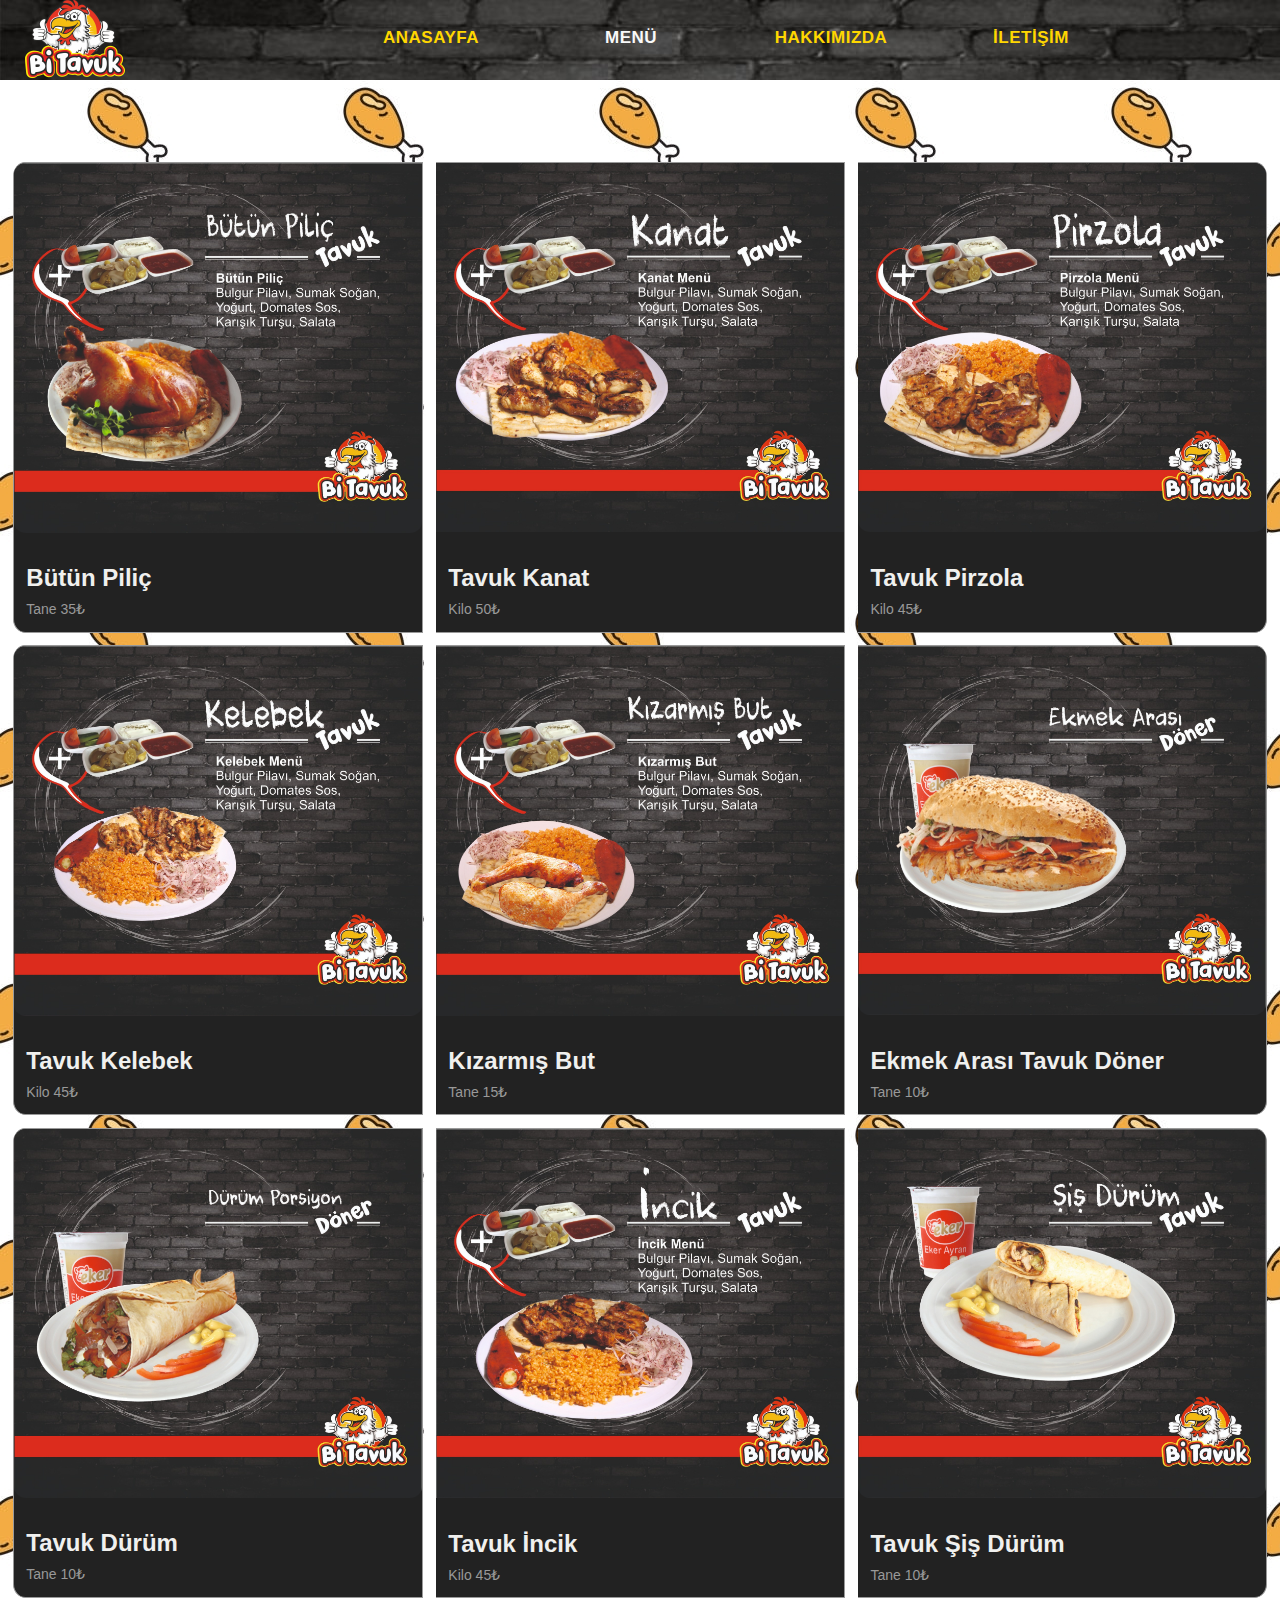
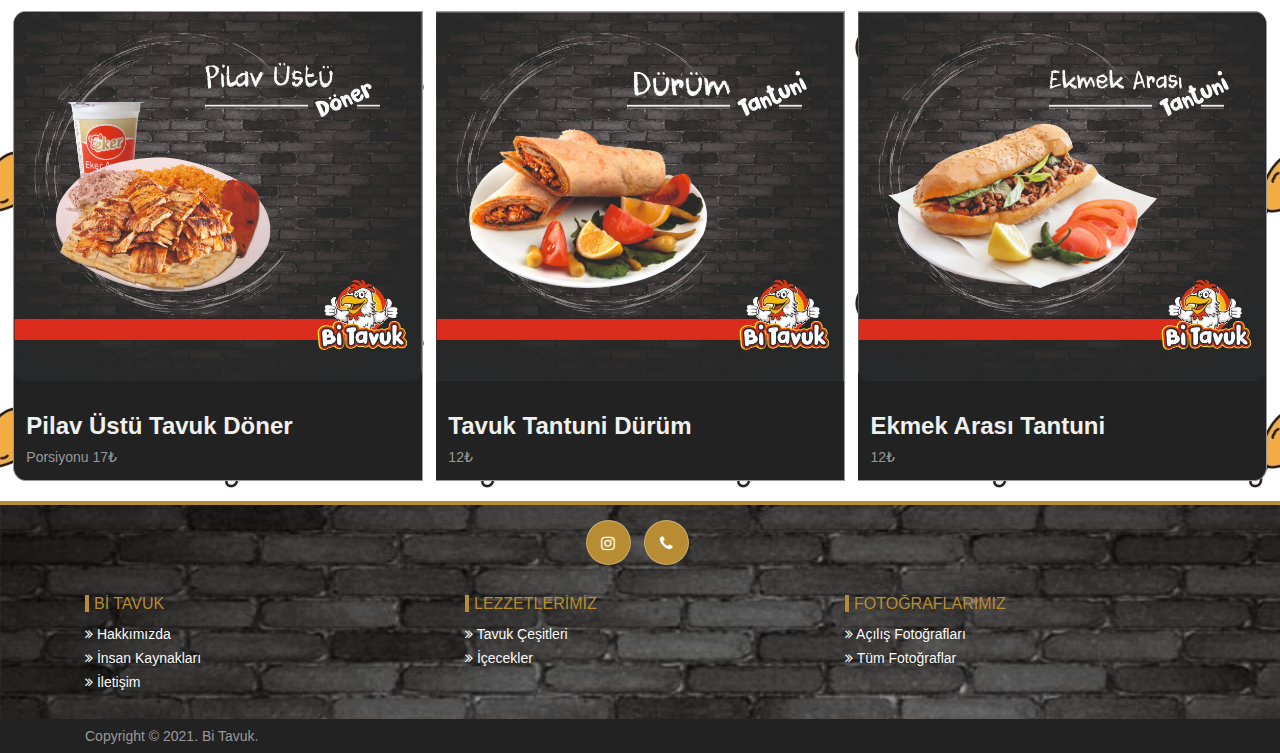
<file: Bitavuk Site/html/menu.html>
<!DOCTYPE html>
<html lang="tr">
<head>
    <title>BiTavuk Isparta Menü</title>
<meta charset="UTF-8">
<meta name="viewport" content="width=device-width, initial-scale=1">
<meta name="viewport" content="width=device-width, initial-scale=1"/>
<meta name="title" content="BiTavuk Isparta Menu">
<meta name="description" content="Bitavuk'ta her lezzet meşe kömürü ateşinde pişiyor. Pirimehmet Mahallesi (Eski Kültür Sineması Yanı) 1756.Sk. No:1/C Merkez/ISPARTA Telefon:0246 223 66 66">
<meta name="robots" content="index, nofollow">
<meta http-equiv="content-type" content="text/html">
<meta name="language" content="Turkish">
<meta name="author" content="Şerife Özyürek">

<link rel="stylesheet" href="https://cdnjs.cloudflare.com/ajax/libs/font-awesome/4.7.0/css/font-awesome.min.css">
<link href="https://maxcdn.bootstrapcdn.com/bootstrap/4.1.1/css/bootstrap.min.css" rel="stylesheet" id="bootstrap-css">
<link rel="stylesheet" href="https://maxcdn.bootstrapcdn.com/bootstrap/3.4.1/css/bootstrap.min.css">
  <link rel="stylesheet" href="https://maxcdn.bootstrapcdn.com/bootstrap/3.4.1/css/bootstrap.min.css">
<link rel="stylesheet" href="../css/style.css">
<script src="https://maxcdn.bootstrapcdn.com/bootstrap/4.1.1/js/bootstrap.min.js"></script>
<script src="https://cdnjs.cloudflare.com/ajax/libs/jquery/3.2.1/jquery.min.js"></script>
<script src="https://ajax.googleapis.com/ajax/libs/jquery/3.5.1/jquery.min.js"></script>
<script src="https://maxcdn.bootstrapcdn.com/bootstrap/3.4.1/js/bootstrap.min.js"></script>

   <style>
   body {
     font-family: "Lato", sans-serif;
     background-image:url('../images/background-image-bitavuk.jpg');
   }
   </style>
   </head>

<body>
  <div class="topnav" id="myTopnav">
      <a href="index.html" class="navbar-brand" title="bitavuk">
        <!-- Logo Image -->
      <img src="../images/bitavuk_logo 100x79.png" alt="bitavuk isparta logo" class="bitavuk-logo" style="margin-left:1vh;margin-right:20vh"></a>

        <a href="index.html" class="nav-link" title="Anasayfa">Anasayfa</a>
        <a href="#" class="nav-link active" title="Menü"><span class="sr-only">(current)</span>Menü</a>
        <a href="hakkimizda.html" class="nav-link" title="Hakkımızda">Hakkımızda</a>
        <a href="iletisim.html" class="nav-link" title="İletişim">İletişim</a>

        <a href="javascript:void(0);" class="icon" onclick="myFunction()">
            <i class="fa fa-bars"></i>
          </a>

    </div>
      <h1 style="color:transparent">Bi Tavuk Isparta Menu</h1>
  <div class="card-group">
    <div class="card">
      <img class="card-img-top" src="../images/menu_foto/bitavuk_butun_pilic.jpeg" alt="bitavuk isparta bütün piliç">
      <div class="card-body">
        <h3 class="card-title">Bütün Piliç</h3>
        <p class="card-text">Tane 35₺</p>

      </div>
    </div>
    <div class="card">
      <img class="card-img-top" src="../images/menu_foto/bitavuk_kanat.jpg" alt="bitavuk isparta tavuk kanat">
      <div class="card-body">
        <h3 class="card-title">Tavuk Kanat</h3>
        <p class="card-text">Kilo 50₺</p>

      </div>
    </div>
    <div class="card">
      <img class="card-img-top" src="../images/menu_foto/bitavuk_pirzola.jpeg" alt="bitavuk isparta tavuk pirzola">
      <div class="card-body">
        <h3 class="card-title">Tavuk Pirzola</h3>
        <p class="card-text">Kilo 45₺</p>

      </div>
    </div>
  </div>


  <div class="card-group">
    <div class="card">
      <img class="card-img-top" src="../images/menu_foto/bitavuk_kelebek.jpeg" alt="bitavuk isparta tavuk kelebek">
      <div class="card-body">
        <h3 class="card-title">Tavuk Kelebek</h3>
        <p class="card-text">Kilo 45₺</p>

      </div>
    </div>
    <div class="card">
      <img class="card-img-top" src="../images/menu_foto/bitavuk_kizarmis_but.jpg" alt="bitavuk isparta tavuk but">
      <div class="card-body">
        <h3 class="card-title">Kızarmış But</h3>
        <p class="card-text">Tane 15₺</p>

      </div>
    </div>
    <div class="card">
      <img class="card-img-top" src="../images/menu_foto/bitavuk_ekmek_arasi_doner.jpg" alt="bitavuk isparta tavuk doner">
      <div class="card-body">
        <h3 class="card-title">Ekmek Arası Tavuk Döner </h3>
        <p class="card-text">Tane 10₺</p>

      </div>
    </div>
  </div>


  <div class="card-group">
    <div class="card">
      <img class="card-img-top" src="../images/menu_foto/bitavuk_durum.jpg" alt="bitavuk isparta tavuk dürüm">
      <div class="card-body">
        <h3 class="card-title">Tavuk Dürüm</h3>
        <p class="card-text">Tane 10₺</p>

      </div>
    </div>
    <div class="card">
      <img class="card-img-top" src="../images/menu_foto/bitavuk_incik.jpeg" alt="bitavuk isparta tavuk incik">
      <div class="card-body">
        <h3 class="card-title">Tavuk İncik</h3>
        <p class="card-text">Kilo 45₺</p>

      </div>
    </div>
    <div class="card">
      <img class="card-img-top" src="../images/menu_foto/bitavuk_sis_durum.jpeg" alt="bitavuk isparta tavuk şiş dürüm">
      <div class="card-body">
        <h3 class="card-title">Tavuk Şiş Dürüm</h3>
        <p class="card-text">Tane 10₺</p>

      </div>
    </div>
  </div>

  <div class="card-group">
    <div class="card">
      <img class="card-img-top" src="../images/menu_foto/bitavuk_pilav_doner.jpg" alt="bitavuk isparta tavuk pilav üstü döner">
      <div class="card-body">
        <h3 class="card-title">Pilav Üstü Tavuk Döner</h3>
        <p class="card-text">Porsiyonu 17₺</p>

      </div>
    </div>
    <div class="card">
      <img class="card-img-top" src="../images/menu_foto/bitavuk_durum_tantuni.jpg" alt="bitavuk isparta tavuk dürüm tantuni">
      <div class="card-body">
        <h3 class="card-title">Tavuk Tantuni Dürüm</h3>
        <p class="card-text">12₺</p>

      </div>
    </div>
    <div class="card">
      <img class="card-img-top" src="../images/menu_foto/bitavuk_ekmek_arasi_tantuni.jpg" alt="bitavuk isparta ekmek arası tantuni">
      <div class="card-body">
        <h3 class="card-title">Ekmek Arası Tantuni</h3>
        <p class="card-text">12₺</p>

      </div>
    </div>

  </div>

  <br>



<!-- Page Footer -->

<footer class="nb-footer">
<div class="container">
<div class="row">
<div class="col-sm-12">
<div class="about">
  <div class="social-media">
    <ul class="list-inline">
      <!--<li><a href="#" title=""><i class="fa fa-facebook" target="_blank"></i></a></li> -->
      <li><a href="https://instagram.com/bi.tavuk?igshid=1w8sk0xghwd8x" title="Instagram Sayfasına Git!" target="_blank" rel="nofollow"><i class="fa fa-instagram"></i></a></li>
      <li><a href="tel:0246 223 66 66" title="Hemen Ara!"><i class="fa fa-phone"></i></a></li>
    </ul>
  </div>
</div>
</div>

<div class="col-md-4 col-sm-6">
<div class="footer-info-single">
  	<h2 class="title">Bi Tavuk</h2>
  <ul class="list-unstyled">
    <li><a href="hakkimizda.html" title="Hakkımızda"><i class="fa fa-angle-double-right"></i> Hakkımızda</a></li>
    <li><a href="error.html" title="İnsan Kaynakları"><i class="fa fa-angle-double-right"></i> İnsan Kaynakları</a></li>
    <li><a href="iletisim.html" title="İletişim"><i class="fa fa-angle-double-right"></i> İletişim</a></li>
  </ul>
</div>
</div>

<div class="col-md-4 col-sm-6">
<div class="footer-info-single">
  <h2 class="title">Lezzetlerimiz</h2>
  <ul class="list-unstyled">
    <li><a href="menu.html" title="Menü"><i class="fa fa-angle-double-right"></i> Tavuk Çeşitleri</a></li>
    <!--<li><a href="meze.html" title="Menü"><i class="fa fa-angle-double-right"></i>Mezeler</a></li>-->
    <li><a href="icecek.html" title="Menü"><i class="fa fa-angle-double-right"></i> İçecekler</a></li>
  </ul>
</div>
</div>

<div class="col-md-3 col-sm-6">
<div class="footer-info-single">
  <h2 class="title">Fotoğraflarımız</h2>
  <ul class="list-unstyled">
    <li ><a href="acilis_fotograflari.html" title="Açılış Fotoğrafları"><i class="fa fa-angle-double-right"></i> Açılış Fotoğrafları</a></li>
    <li><a href="tum_fotograflar.html" title="Tüm Fotoğraflar"><i class="fa fa-angle-double-right"></i> Tüm Fotoğraflar</a></li>
  </ul>
</div>
</div>
</div>
</div>

<section class="copyright">
<div class="container">
<div class="row">
<div class="col-sm-6">
<p>Copyright © 2021. Bi Tavuk.</p>
</div>
<div class="col-sm-6"></div>
</div>
</div>
</section>
</footer>
<script>
function myFunction() {
  var x = document.getElementById("myTopnav");
  if (x.className === "topnav") {
    x.className += " responsive";
  } else {
    x.className = "topnav";
  }
}
</script>

</body>
</html>
</file>
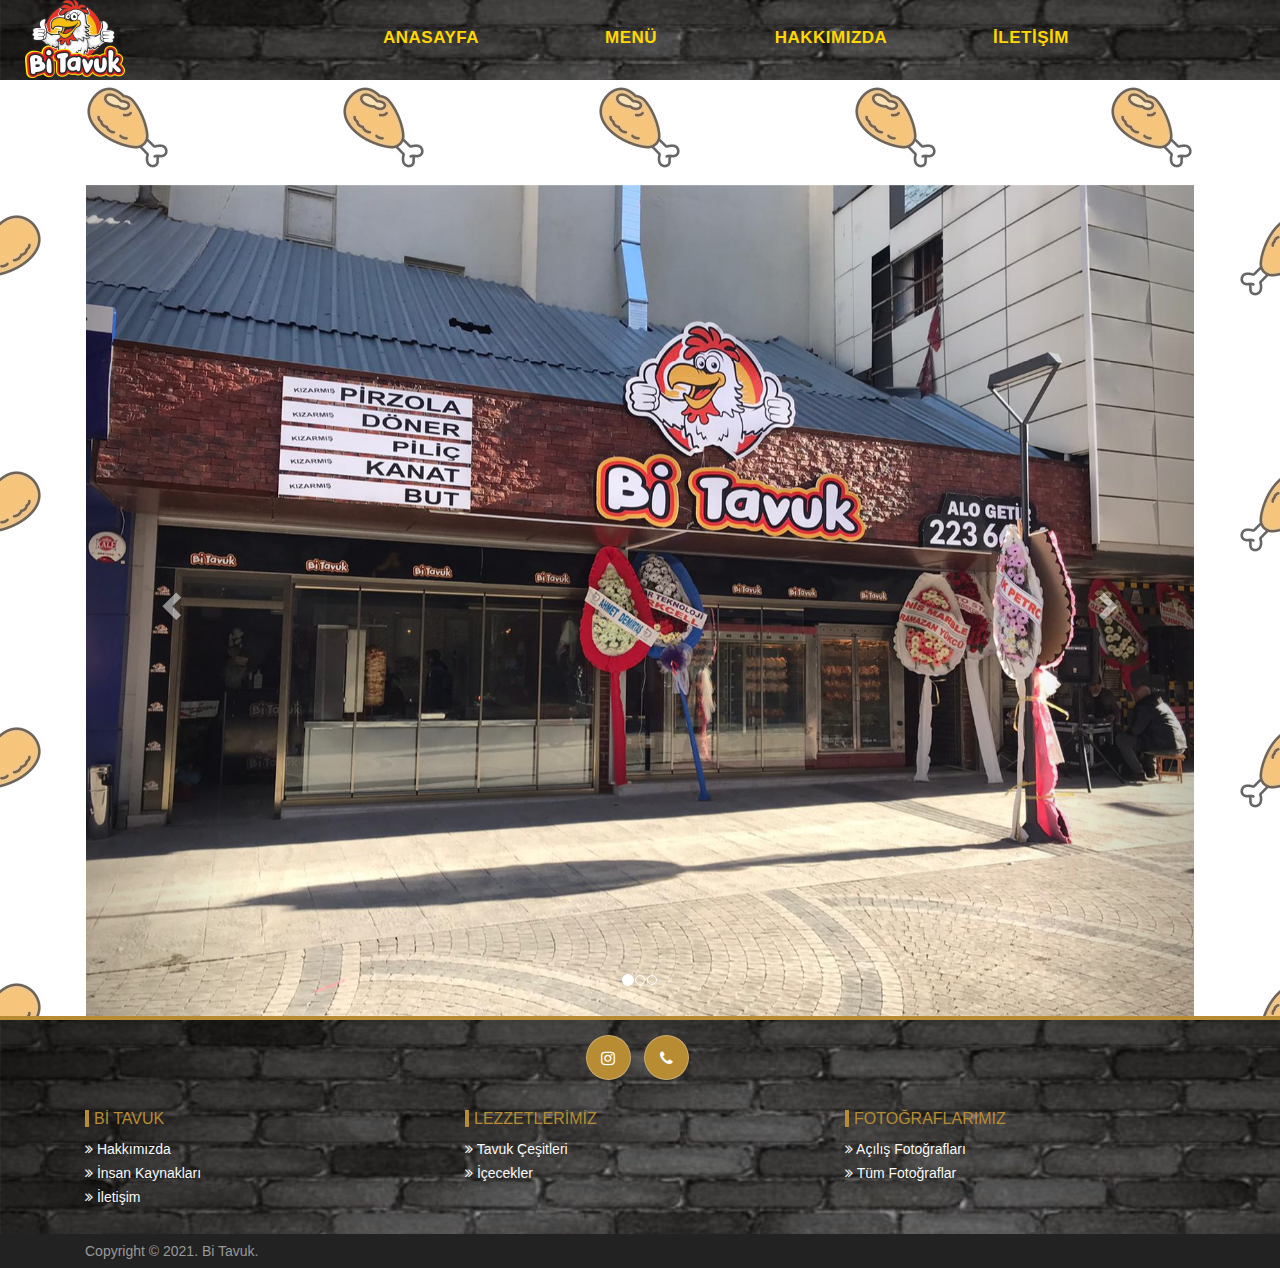
<file: Bitavuk Site/html/tum_fotograflar.html>
<!DOCTYPE html>
<html lang="tr">
<head>
    <title>BiTavuk Isparta Fotoğraflar</title>
<meta charset="UTF-8">
<meta name="viewport" content="width=device-width, initial-scale=1"/>
<meta name="title" content="BiTavuk Isparta Anasayfa">
<meta name="description" content="Bitavuk'ta her lezzet meşe kömürü ateşinde pişiyor. Pirimehmet Mahallesi (Eski Kültür Sineması Yanı) 1756.Sk. No:1/C Merkez/ISPARTA Telefon:0246 223 66 66">
<meta name="robots" content="index, nofollow">
<meta http-equiv="content-type" content="text/html">
<meta name="author" content="Şerife Özyürek">
<meta name="language" content="Turkish">
<link rel="stylesheet" href="https://cdnjs.cloudflare.com/ajax/libs/font-awesome/4.7.0/css/font-awesome.min.css">
<link href="https://maxcdn.bootstrapcdn.com/bootstrap/4.1.1/css/bootstrap.min.css" rel="stylesheet" id="bootstrap-css">
<link rel="stylesheet" href="https://maxcdn.bootstrapcdn.com/bootstrap/3.4.1/css/bootstrap.min.css">

<link rel="stylesheet" href="../css/style.css">
<script src="https://maxcdn.bootstrapcdn.com/bootstrap/4.1.1/js/bootstrap.min.js"></script>
<script src="https://cdnjs.cloudflare.com/ajax/libs/jquery/3.2.1/jquery.min.js"></script>
  <script src="https://ajax.googleapis.com/ajax/libs/jquery/3.5.1/jquery.min.js"></script>
   <script src="https://maxcdn.bootstrapcdn.com/bootstrap/3.4.1/js/bootstrap.min.js"></script>


<style>
body {
  font-family: "Lato", sans-serif;
  background-image:linear-gradient(0deg, rgba(255, 255, 255, 0.3), rgba(255, 255, 255, 0.3)), url('../images/background-image-bitavuk.jpg');
}
</style>
</head>
<body>

<div class="topnav" id="myTopnav">
    <a href="index.html" class="navbar-brand" title="bitavuk">
      <!-- Logo Image -->
    <img src="../images/bitavuk_logo 100x79.png" alt="bitavuk isparta logo" class="bitavuk-logo" style="margin-left:1vh;margin-right:20vh"></a>

      <a href="index.html" class="nav-link" title="Anasayfa">Anasayfa</a>
      <a href="menu.html" class="nav-link" title="Menü">Menü</a>
      <a href="hakkimizda.html" class="nav-link" title="Hakkımızda">Hakkımızda</a>
      <a href="iletisim.html" class="nav-link" title="İletişim">İletişim</a>

      <a href="javascript:void(0);" class="icon" onclick="myFunction()">
          <i class="fa fa-bars"></i>
        </a>

  </div>
      <h1 style="color:transparent">Bi Tavuk Isparta Fotoğraflar</h1>
  <div class="container" style="margin-top:5vh; padding:0 16px;">
    <div id="myCarousel" class="carousel slide" data-ride="carousel">
      <!-- Indicators -->
      <ol class="carousel-indicators">
        <li data-target="#myCarousel" data-slide-to="0" class="active"></li>
        <li data-target="#myCarousel" data-slide-to="1"></li>
        <li data-target="#myCarousel" data-slide-to="2"></li>
      </ol>

      <!-- Wrapper for slides -->
      <div class="carousel-inner">
        <div class="item active">
            <img src="../images/dukkan_foto/acilis_bitavuk_1.jpeg" alt="bitavuk isparta fotograf" style="width:100%;">
        </div>

        <div class="item">
          <img src="../images/dukkan_foto/acilis_bitavuk_2.jpeg" alt="bitavuk isparta fotograf" style="width:100%;">
        </div>
        <div class="item">
          <img src="../images/dukkan_foto/genel_foto_1.jpg" alt="bitavuk isparta fotograf" style="width:100%;">
        </div>

      </div>

      <!-- Left and right controls -->
      <a class="left carousel-control" href="#myCarousel" title="Önceki" data-slide="prev">
        <span class="glyphicon glyphicon-chevron-left"></span>
        <span class="sr-only">Previous</span>
      </a>
      <a class="right carousel-control" href="#myCarousel" title="Sonraki" data-slide="next">
        <span class="glyphicon glyphicon-chevron-right"></span>
        <span class="sr-only">Next</span>
      </a>
    </div>
  </div>


  <!-- Page Footer -->

  <footer class="nb-footer">
  <div class="container">
  <div class="row">
  <div class="col-sm-12">
  <div class="about">
  	<div class="social-media">
  		<ul class="list-inline">
  			<!--<li><a href="http://www.nextbootstrap.com/" title=""><i class="fa fa-facebook" target="_blank"></i></a></li> -->
  			<li><a href="https://instagram.com/bi.tavuk?igshid=1w8sk0xghwd8x" title="Instagram Sayfasına Git!" target="_blank" rel="nofollow" ><i class="fa fa-instagram"></i></a></li>
        <li><a href="tel:0246 223 66 66" title="Hemen Ara!"><i class="fa fa-phone"></i></a></li>
  		</ul>
  	</div>
  </div>
  </div>

  <div class="col-md-4 col-sm-6">
  <div class="footer-info-single">
  	<h2 class="title">Bi Tavuk</h2>
  	<ul class="list-unstyled">
  		<li><a href="hakkimizda.html" title="Hakkımızda"><i class="fa fa-angle-double-right"></i> Hakkımızda</a></li>
  		<li><a href="error.html" title="İnsan Kaynakları"><i class="fa fa-angle-double-right"></i> İnsan Kaynakları</a></li>
  		<li><a href="iletisim.html" title="İletişim"><i class="fa fa-angle-double-right"></i> İletişim</a></li>
  	</ul>
  </div>
  </div>

  <div class="col-md-4 col-sm-6">
  <div class="footer-info-single">
  	<h2 class="title">Lezzetlerimiz</h2>
  	<ul class="list-unstyled">
      <li><a href="menu.html" title="Menü"><i class="fa fa-angle-double-right"></i> Tavuk Çeşitleri</a></li>
      <!--<li><a href="meze.html" title="Menü"><i class="fa fa-angle-double-right"></i>Mezeler</a></li>-->
      <li><a href="icecek.html" title="Menü"><i class="fa fa-angle-double-right"></i> İçecekler</a></li>
  	</ul>
  </div>
  </div>

  <div class="col-md-3 col-sm-6">
  <div class="footer-info-single">
  	<h2 class="title">Fotoğraflarımız</h2>
  	<ul class="list-unstyled">
  		<li ><a href="acilis_fotograflari.html" title="Açılış Fotoğrafları"><i class="fa fa-angle-double-right"></i> Açılış Fotoğrafları</a></li>
  		<li><a href="#" title="Tüm Fotoğraflar"><i class="fa fa-angle-double-right"></i> Tüm Fotoğraflar</a></li>
  	</ul>
  </div>
  </div>
  </div>
  </div>

  <section class="copyright">
  <div class="container">
  <div class="row">
  <div class="col-sm-6">
  <p>Copyright © 2021. Bi Tavuk.</p>
  </div>
  <div class="col-sm-6"></div>
  </div>
  </div>
  </section>
  </footer>

  <script>
  function myFunction() {
    var x = document.getElementById("myTopnav");
    if (x.className === "topnav") {
      x.className += " responsive";
    } else {
      x.className = "topnav";
    }
  }
  </script>
</body>
</html>
</file>
<file: Bitavuk Site/css/style.css>
/*anasayfa*/
.main {
  margin-left: 250px; /* Same as the width of the sidenav */
}
.tel-class {
  border-radius:43px;
  border: 2px solid rgba(255, 255, 255, 0.3);
  background-color: #FFD700;
  padding: 10px;
}

/*iletisim */
#contatti{
  letter-spacing: 2px;

  }
#contatti a{
  color: #fff;
  text-decoration: none;
}

/* güzel renk linear-gradient(70deg, #e6e6e6, #f7f7f7); */
.topnav {
  background-image: url("../images/bitavuk_background.jpeg");
}
/*
body {
  background: linear-gradient(70deg, #FFD700, #FFD700);
  color: #514B64;
  min-height: 100vh;
}
*/
code {
  background: #fff;
  padding: 0.2rem;
  border-radius: 0.2rem;
  margin: 0 0.3rem;
}
/* sonradan eklendi responsive için */

.bitavuk-logo{
  margin-top:-15px;

}

.nav-link {
  font-family:"Helvetica";
  font-size: 20px;
  text-transform: uppercase;
  font-weight: bold;
  letter-spacing: 0.5px;
  width: 200px;
  margin: 0 auto;
  margin-top: 12px;
}

.tel-class {
  border-radius:43px;
  border: 2px solid rgba(255, 255, 255, 0.3);
  background-color: #FFD700;
  padding: 10px;
}
.tel-number {
  margin-left:180px;
  font-family: sans-serif;
  font-size: 18px;
  color: #111;
  margin-right: -500px;

}
.topnav {
  overflow: hidden;
  background-color: #343a40;
  min-height: 80px;

}

.topnav a {
  float: left;
  display: block;
    color: #FFD700;

  text-align: center;
  padding: 14px 16px;
  text-decoration: none;
  font-size: 17px;
}

.topnav a:hover {
  color: #f2f2f2;

}

.topnav a.active {

  color: #F9F9F9;
}

.topnav .icon {
  display: none;
}

@media screen and (max-width: 600px) {
  .topnav a:not(:first-child) {display: none;}
  .topnav a.icon {
    float: right;
    display: block;
  }
  .nav-link {
  margin-top: -12px;

  }


}

@media screen and (max-width: 600px) {
  .topnav.responsive {position: relative;}
  .topnav.responsive .icon {
    position: absolute;
    right: 0;
    top: 0;
  }
  .topnav.responsive a {
    float: none;
    display: block;
    text-align: left;
  }
  .bitavuk-logo {
    display: none;
  }
}

/* responsive için */


@media (min-width: 992px) {
   .container .maps iframe{
     width: 100%;
     height: 500px;
   }
}

/* footer */
.nb-footer {
/*background: #222; */
border-top: 4px solid #b78c33;
background-image: url("../images/bitavuk_background.jpeg");
}


footer.nb-footer .about {
margin: 0 auto;
margin-top: 10px;
max-width: 1170px;
text-align: center; }

footer.nb-footer .about p {
font-size: 13px;
color: #999;
margin-top: 10px; }

footer.nb-footer .about .social-media {
margin-top: 15px; }

footer.nb-footer .about .social-media ul li a {
display: inline-block;
width: 45px;
height: 45px;
line-height: 45px;
border-radius: 50%;
font-size: 16px;
color: #fff;
background: #b78c33;
border: 1px solid rgba(255, 255, 255, 0.3); }

footer.nb-footer .about .social-media ul li a:hover {

color: #fff;
border-color: #f1f1f1;

}

footer.nb-footer .footer-info-single {
margin-top: 10px; }

footer.nb-footer .footer-info-single .title {
color: #b78c33;
text-transform: uppercase;
font-size: 16px;
border-left: 4px solid #b78c33;
padding-left: 5px; }

footer.nb-footer .footer-info-single ul li a {
display: block;
color: #F9F9F9;
padding: 2px 0; }

footer.nb-footer .footer-info-single ul li a:hover {
color: #b78c33; }

footer.nb-footer .footer-info-single p {
font-size: 13px;
line-height: 20px;
color: #f1f1f1; }

footer.nb-footer .copyright {
margin-top: 15px;
background: #222;
padding: 7px 0;
color: #999; }

footer.nb-footer .copyright p {
margin: 0;
padding: 0;
}

.title {
    font-family:sans-serif;
}
.footer-info-single {
  font-family: "Open Sans", sans-serif;
}

/* Menü kısmı */
.card {
  background-color: #222;
  border-color: #999;
  border-radius: 3%;
  margin:1%;
}
.card-text {
    color:#999;
}
.card-title {
    color:#F0F0EE;
      font-weight: bold;
}
.card-title:hover {
  color:#FFD700;
}
.card:hover {
     box-shadow: 0px 8px 16px 0 rgba(0,0,0,1);
     border-color: #FEEB86;
}
.card:hover .card-title {
color:#FFD700;
}
.card-img-top {
  border-radius: 3%;
}
/* Hakkımızda kısmı */
.card_news {
  background-color: #fff;
  border-color: #999;
  border-radius: 3%;
  margin:1%;
}
.card-text-baslik {
  color: #AD1104;
}
.card-text-news {
color:#E4E5D0;
}
.baslik_link {
  color:#00AAFF;
}
</file>
